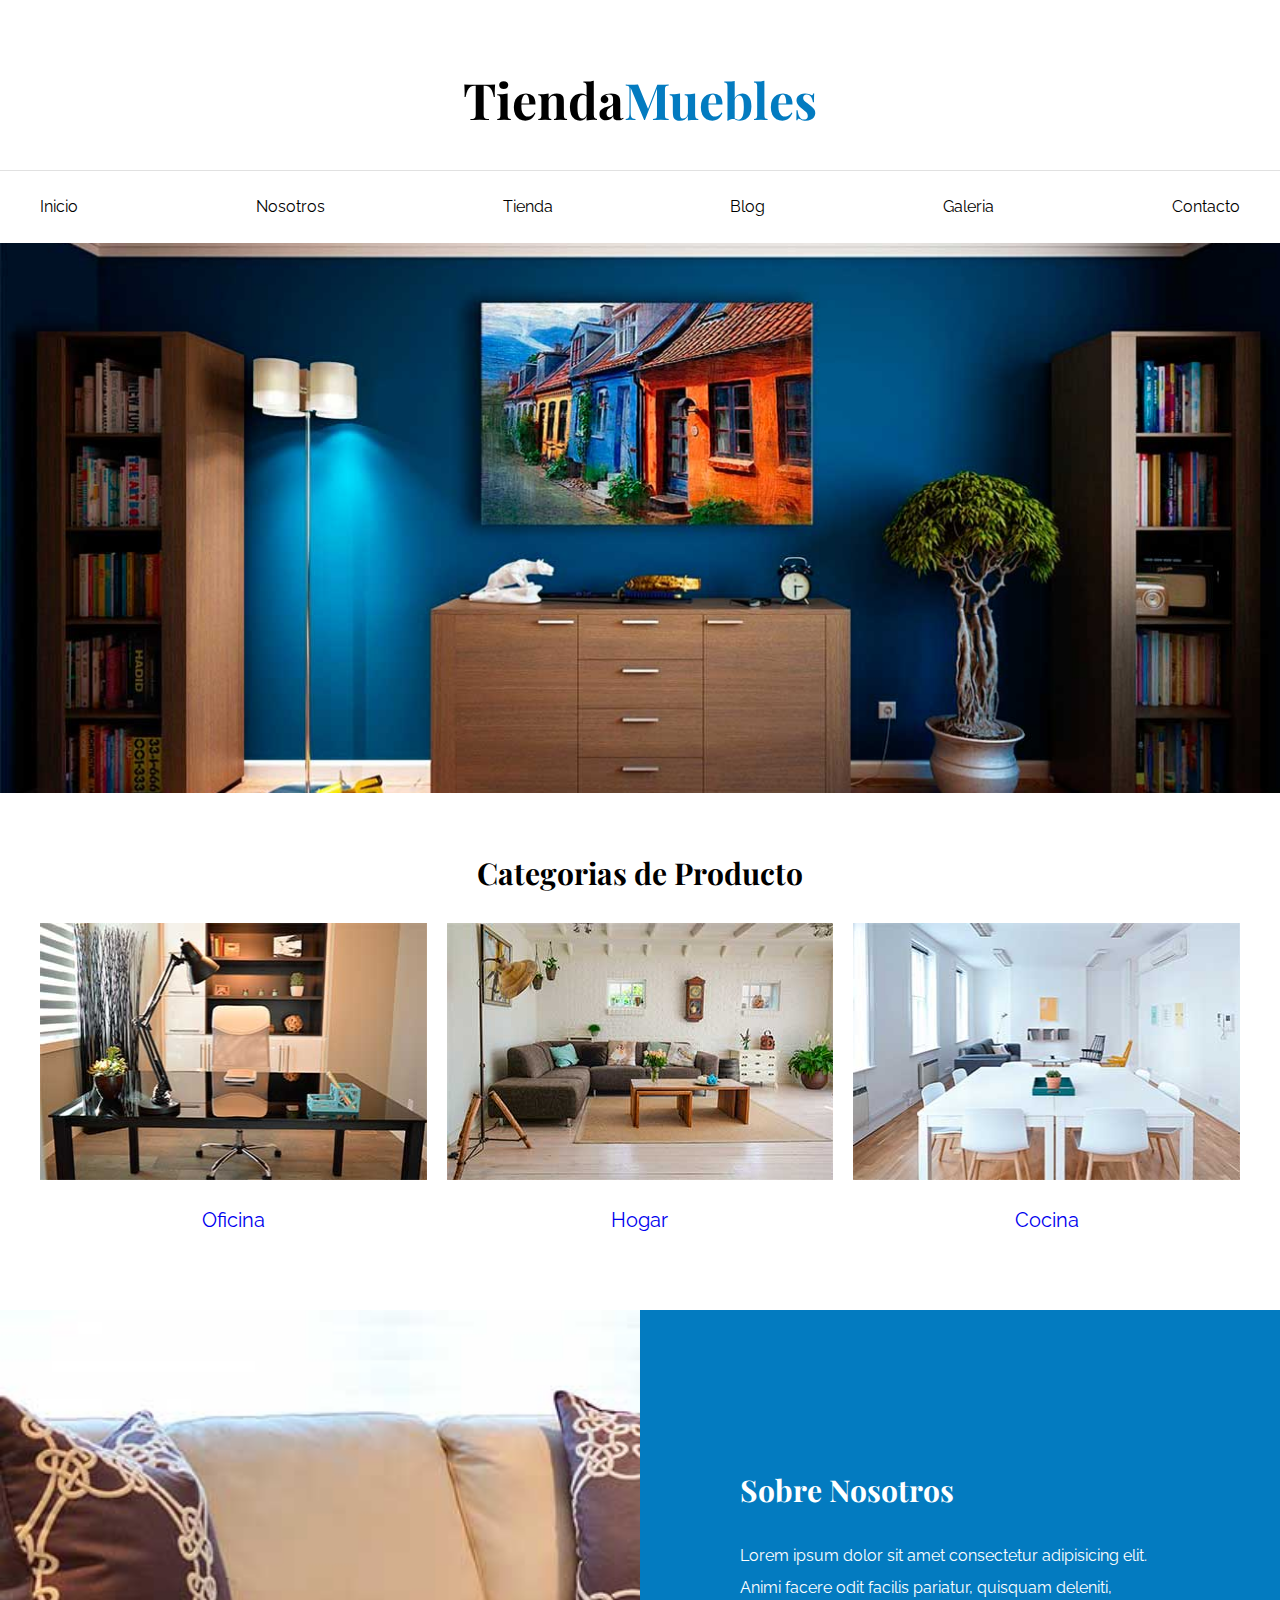
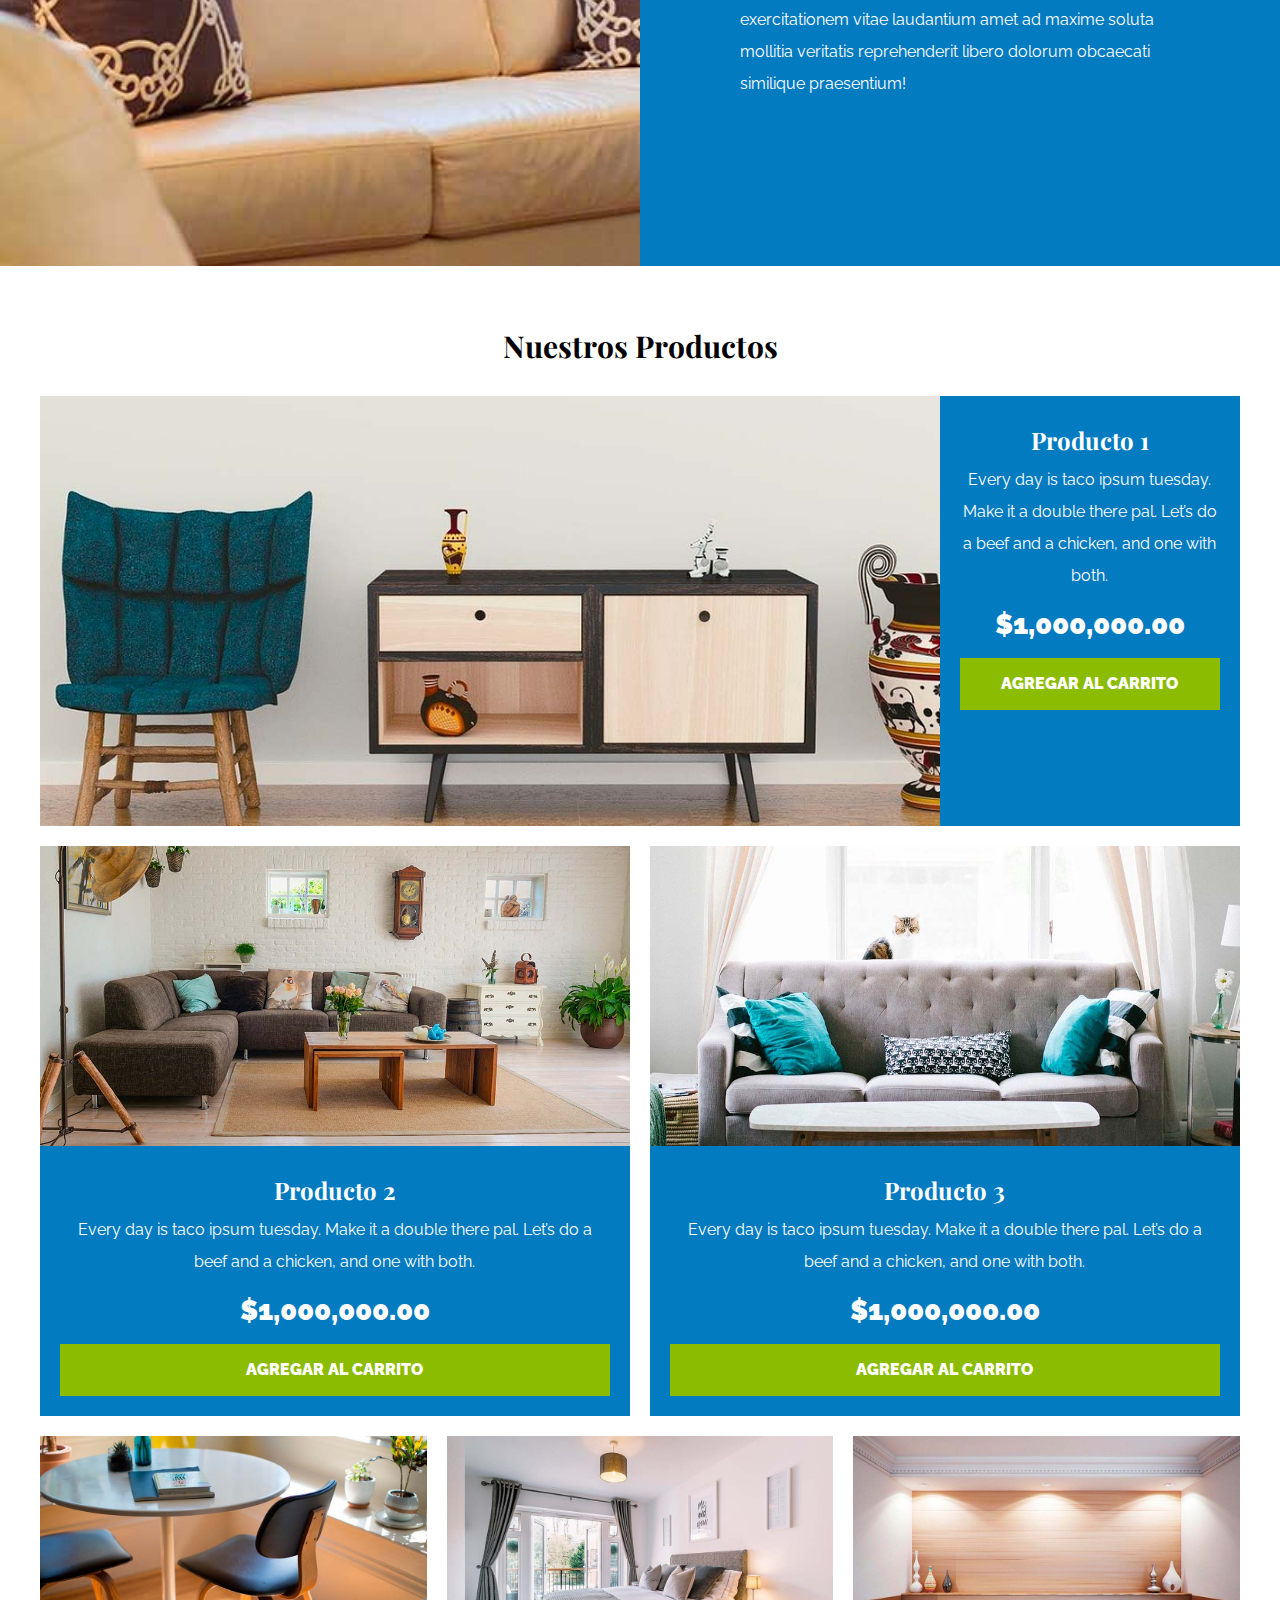
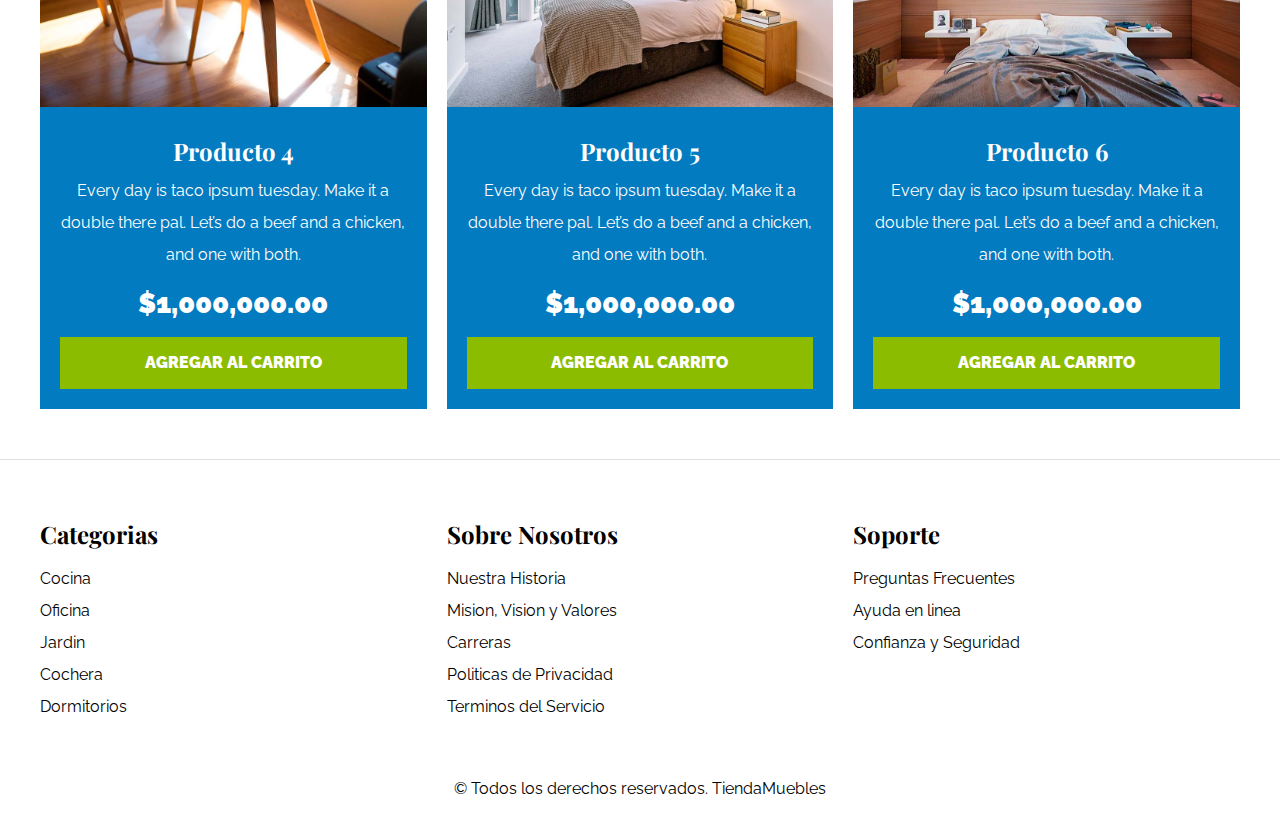
<file: index.html>
<!DOCTYPE html>
<html lang="es">
<head>
    <meta charset="UTF-8">
    <meta http-equiv="X-UA-Compatible" content="IE=edge">
    <meta name="viewport" content="width=device-width, initial-scale=1.0">
    <title>ECOMMERCE - Home</title>
    <!-- Normalize -->
    <link rel="stylesheet" href="./css/normalize.css">
    
    <!-- Fuentes -->
    <link rel="preconnect" href="https://fonts.googleapis.com">
    <link rel="preconnect" href="https://fonts.gstatic.com" crossorigin>
    <link href="https://fonts.googleapis.com/css2?family=Playfair+Display:wght@700&family=Raleway:wght@400;700;900&display=swap" rel="stylesheet"> 
    
    <!-- Hoja de Estilo -->
    <link rel="stylesheet" href="./css/styles.css">
</head>
<body>
    <header>
        
        <h1 class="nombre-sitio">Tienda<span>Muebles</span></h1>

    </header>

    <div class="container-navegacion">
        <nav class="nav-principal container">
            <a href="index.html">Inicio</a>
            <a href="nosotros.html">Nosotros</a>
            <a href="tienda.html">Tienda</a>
            <a href="blog.html">Blog</a>
            <a href="galeria.html">Galeria</a>
            <a href="contacto.html">Contacto</a>
        </nav>
    </div>
    
    <div class="hero"></div>
    
    <section class="container categorias">
        <h2 class="text-center">Categorias de <span>Producto</span> </h2>
        <div class="listado-categorias">
            <div class="categoria">
                <img src="./images/categoria1.jpg" alt="Categoria 1">
                <a href="#">Oficina</a>
            </div>
            <div class="categoria">
                <img src="./images/categoria2.jpg" alt="Categoria 2">
                <a href="#">Hogar</a>
            </div>
            <div class="categoria">
                <img src="./images/categoria3.jpg" alt="Categoria 3">
                <a href="#">Cocina</a>
            </div>
        </div>
    </section>

    <section class="sobre-nosotros">
        <div class="container sobre-nosotros-grid">
            <div class="texto-nosotros">
            <h2>Sobre Nosotros</h2>
            <p>Lorem ipsum dolor sit amet consectetur adipisicing elit. Animi facere odit facilis pariatur, quisquam deleniti, exercitationem vitae laudantium amet ad maxime soluta mollitia veritatis reprehenderit libero dolorum obcaecati similique praesentium!</p>
            </div>
            
        </div>
    </section>
    
    <main class="contenido-principal container">
        <h2 class="text-center">Nuestros Productos</h2> 
        <div class="listado-productos">
            
            <div class="producto">

                <img src="./images/producto1.jpg" alt="">

                <div class="texto-producto">
                    <h3>Producto 1</h3>
                    <p>Every day is taco ipsum tuesday. Make it a double there pal. Let’s do a beef and a chicken, and one with both.</p>
                    <p class="precio">$1,000,000.00</p>
                    <a class="btn" href="#">Agregar al carrito</a>
                </div> <!--Info Producto-->

            </div> <!--Producto-->
    
            <div class="producto">

                <img src="./images/producto2.jpg" alt="">

                <div class="texto-producto">
                    <h3>Producto 2</h3>
                    <p>Every day is taco ipsum tuesday. Make it a double there pal. Let’s do a beef and a chicken, and one with both.</p>
                    <p class="precio">$1,000,000.00</p>
                    <a class="btn" href="#">Agregar al carrito</a>
                </div> <!--Info Producto-->

            </div> <!--Producto-->

            <div class="producto">

                <img src="./images/producto3.jpg" alt="">

                <div class="texto-producto">
                    <h3>Producto 3</h3>
                    <p>Every day is taco ipsum tuesday. Make it a double there pal. Let’s do a beef and a chicken, and one with both.</p>
                    <p class="precio">$1,000,000.00</p>
                    <a class="btn" href="#">Agregar al carrito</a>
                </div> <!--Info Producto-->

            </div> <!--Producto-->

            <div class="producto">

                <img src="./images/producto4.jpg" alt="">

                <div class="texto-producto">
                    <h3>Producto 4</h3>
                    <p>Every day is taco ipsum tuesday. Make it a double there pal. Let’s do a beef and a chicken, and one with both.</p>
                    <p class="precio">$1,000,000.00</p>
                    <a class="btn" href="#">Agregar al carrito</a>
                </div> <!--Info Producto-->

            </div> <!--Producto-->

            <div class="producto">

                <img src="./images/producto5.jpg" alt="">

                <div class="texto-producto">
                    <h3>Producto 5</h3>
                    <p>Every day is taco ipsum tuesday. Make it a double there pal. Let’s do a beef and a chicken, and one with both.</p>
                    <p class="precio">$1,000,000.00</p>
                    <a class="btn" href="#">Agregar al carrito</a>
                </div> <!--Info Producto-->
            
            </div> <!--Producto-->

            <div class="producto">

                <img src="./images/producto6.jpg" alt="">

                <div class="texto-producto">
                    <h3>Producto 6</h3>
                    <p>Every day is taco ipsum tuesday. Make it a double there pal. Let’s do a beef and a chicken, and one with both.</p>
                    <p class="precio">$1,000,000.00</p>
                    <a class="btn" href="#">Agregar al carrito</a>
                </div> <!--Info Producto-->

            </div> <!--Producto-->
        
        </div> <!--Fin de lista de productos-->
    </main>

    <footer class="site-footer">
        <div class="container grid-footer">
            <div>
                <h3>Categorias</h3>
                <nav class="navegacion-footer">
                    <a href="#">Cocina</a>
                    <a href="#">Oficina</a>
                    <a href="#">Jardin</a>
                    <a href="#">Cochera</a>
                    <a href="#">Dormitorios</a>
                </nav>
            </div>
            
            <div>
                <h3>Sobre Nosotros</h3>
                <nav class="navegacion-footer">
                    <a href="#">Nuestra Historia</a>
                    <a href="#">Mision, Vision y Valores</a>
                    <a href="#">Carreras</a>
                    <a href="#">Politicas de Privacidad</a>
                    <a href="#">Terminos del Servicio</a>
                </nav>
            </div>

            <div>
                <h3>Soporte</h3>
                <nav class="navegacion-footer">
                <a href="#">Preguntas Frecuentes</a>
                <a href="#">Ayuda en linea</a>
                <a href="#">Confianza y Seguridad</a>
                </nav>
            </div>
    
        </div>
        <p class="copyright">&copy Todos los derechos reservados. TiendaMuebles</p>
    </footer>
    
</body>
</html>
</file>
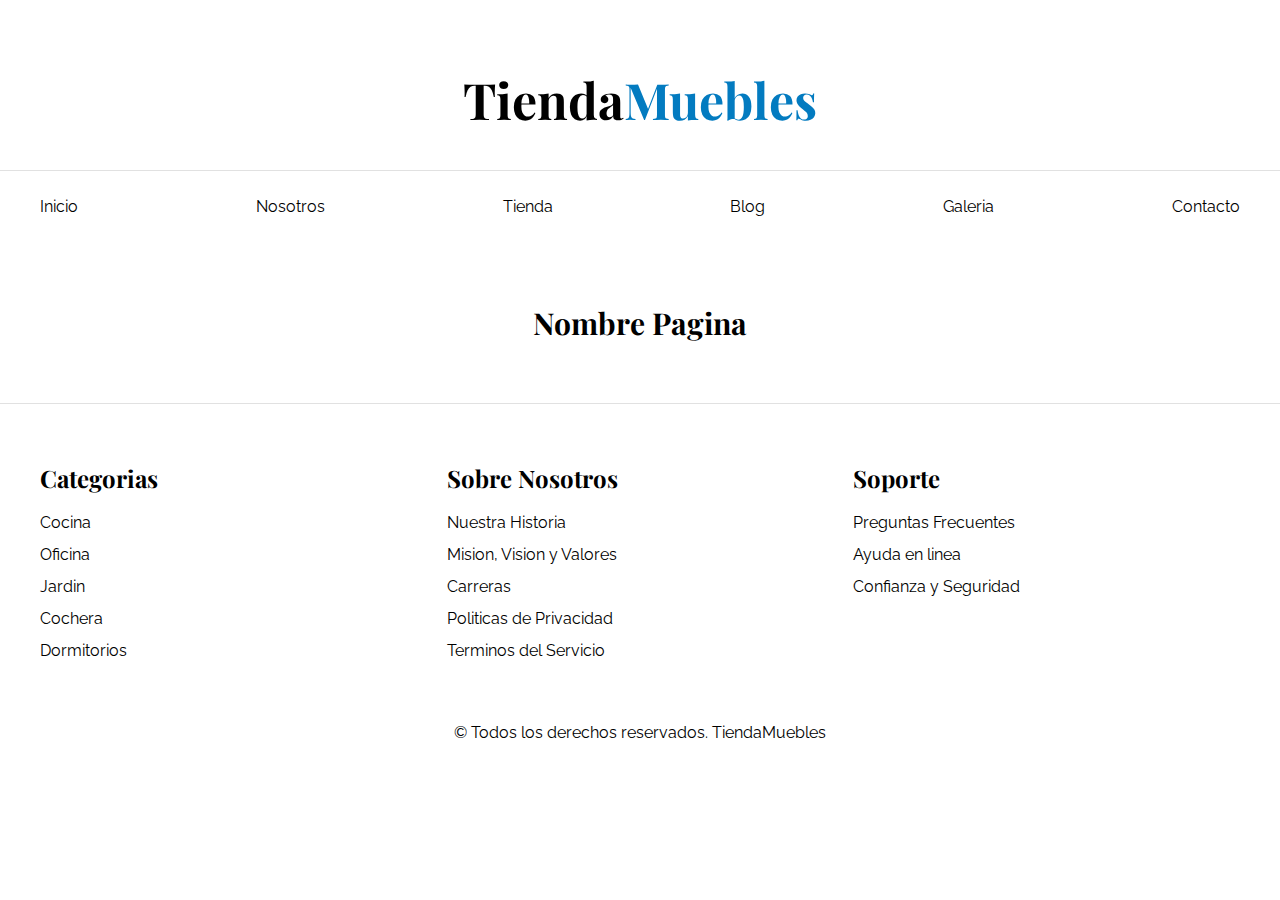
<file: base.html>
<!DOCTYPE html>
<html lang="es">
<head>
    <meta charset="UTF-8">
    <meta http-equiv="X-UA-Compatible" content="IE=edge">
    <meta name="viewport" content="width=device-width, initial-scale=1.0">
    <title>ECOMMERCE - Home</title>
    <!-- Normalize -->
    <link rel="stylesheet" href="./css/normalize.css">
    
    <!-- Fuentes -->
    <link rel="preconnect" href="https://fonts.googleapis.com">
    <link rel="preconnect" href="https://fonts.gstatic.com" crossorigin>
    <link href="https://fonts.googleapis.com/css2?family=Playfair+Display:wght@700&family=Raleway:wght@400;700;900&display=swap" rel="stylesheet"> 
    
    <!-- Hoja de Estilo -->
    <link rel="stylesheet" href="./css/styles.css">
</head>
<body>
    <header>
        
        <h1 class="nombre-sitio">Tienda<span>Muebles</span></h1>

    </header>

    <div class="container-navegacion">
        <nav class="nav-principal container">
            <a href="index.html">Inicio</a>
            <a href="nosotros.html">Nosotros</a>
            <a href="tienda.html">Tienda</a>
            <a href="blog.html">Blog</a>
            <a href="galeria.html">Galeria</a>
            <a href="contacto.html">Contacto</a>
        </nav>
    </div>
        
    <main class="contenido-principal container">
        <h2 class="text-center">Nombre Pagina</h2> 

    </main>

    <footer class="site-footer">
        <div class="container grid-footer">
            <div>
                <h3>Categorias</h3>
                <nav class="navegacion-footer">
                    <a href="#">Cocina</a>
                    <a href="#">Oficina</a>
                    <a href="#">Jardin</a>
                    <a href="#">Cochera</a>
                    <a href="#">Dormitorios</a>
                </nav>
            </div>
            
            <div>
                <h3>Sobre Nosotros</h3>
                <nav class="navegacion-footer">
                    <a href="#">Nuestra Historia</a>
                    <a href="#">Mision, Vision y Valores</a>
                    <a href="#">Carreras</a>
                    <a href="#">Politicas de Privacidad</a>
                    <a href="#">Terminos del Servicio</a>
                </nav>
            </div>

            <div>
                <h3>Soporte</h3>
                <nav class="navegacion-footer">
                <a href="#">Preguntas Frecuentes</a>
                <a href="#">Ayuda en linea</a>
                <a href="#">Confianza y Seguridad</a>
                </nav>
            </div>
    
        </div>
        <p class="copyright">&copy Todos los derechos reservados. TiendaMuebles</p>
    </footer>
    
</body>
</html>
</file>
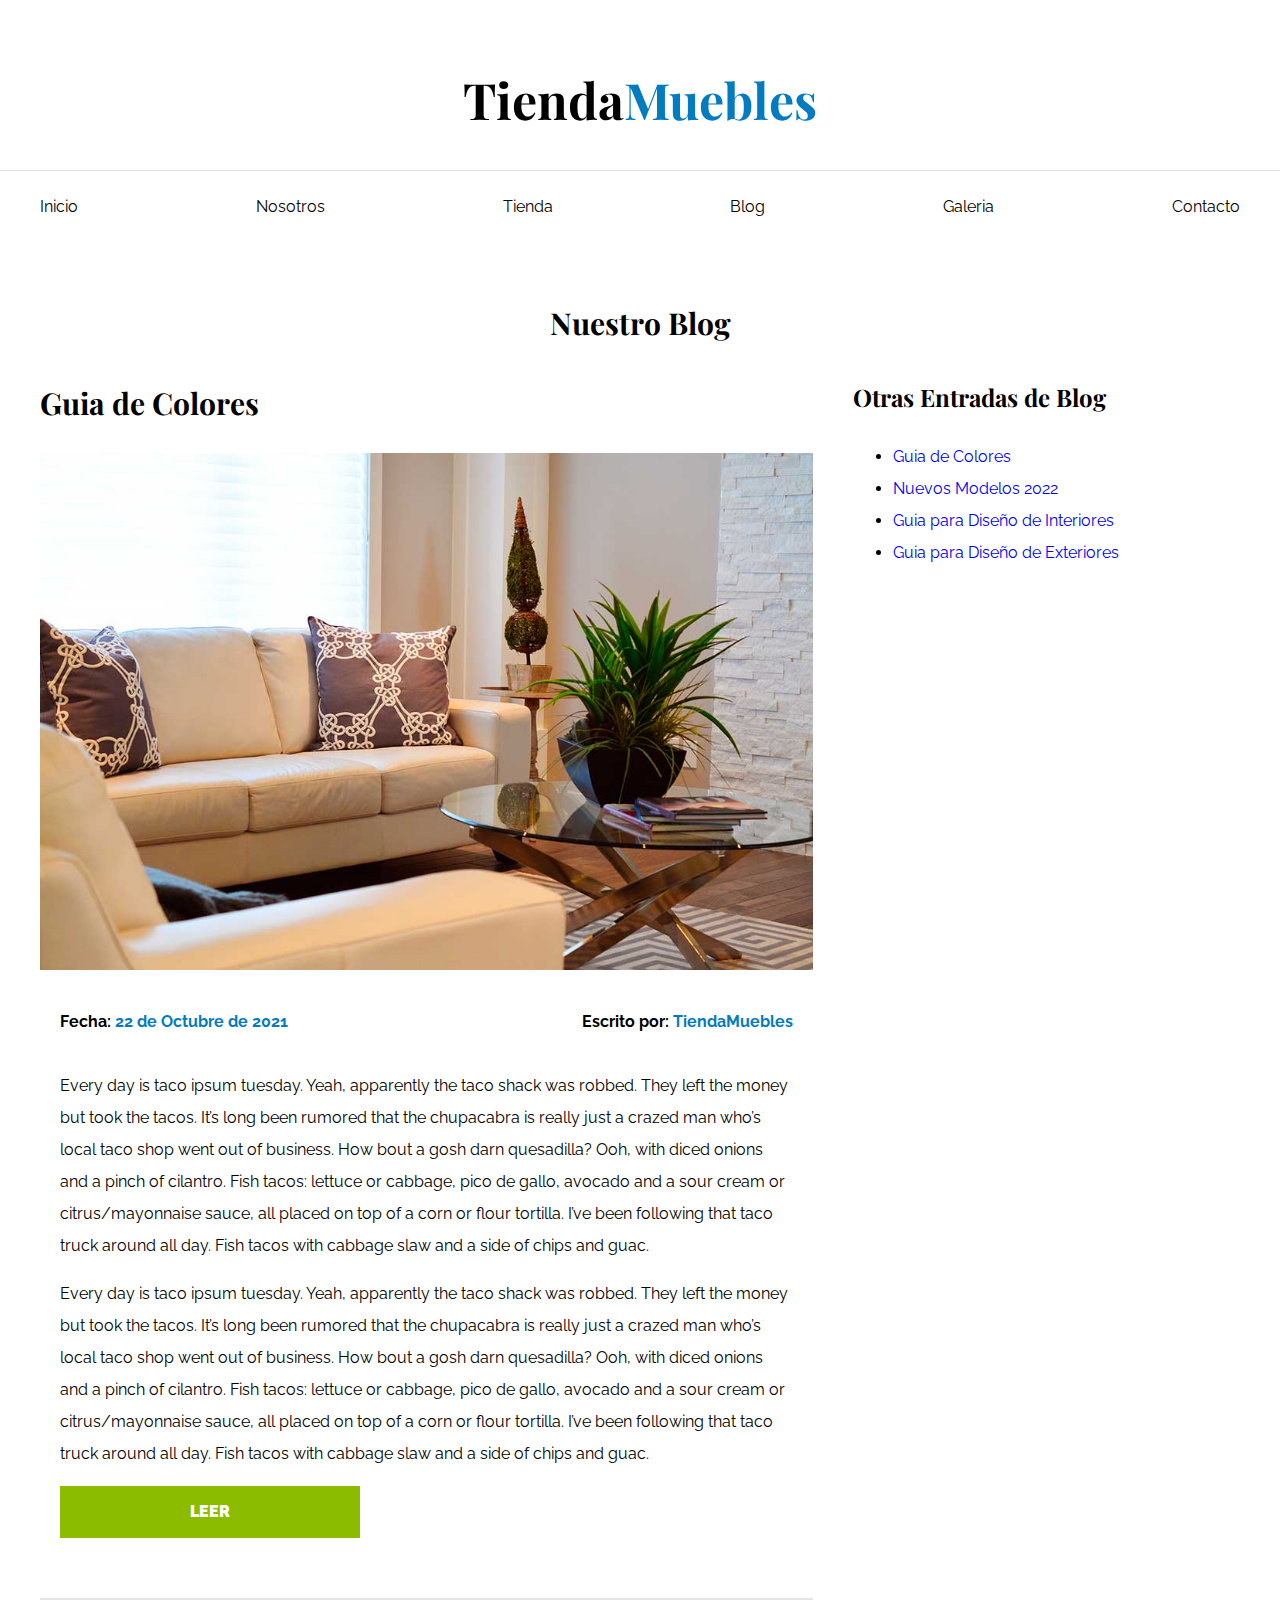
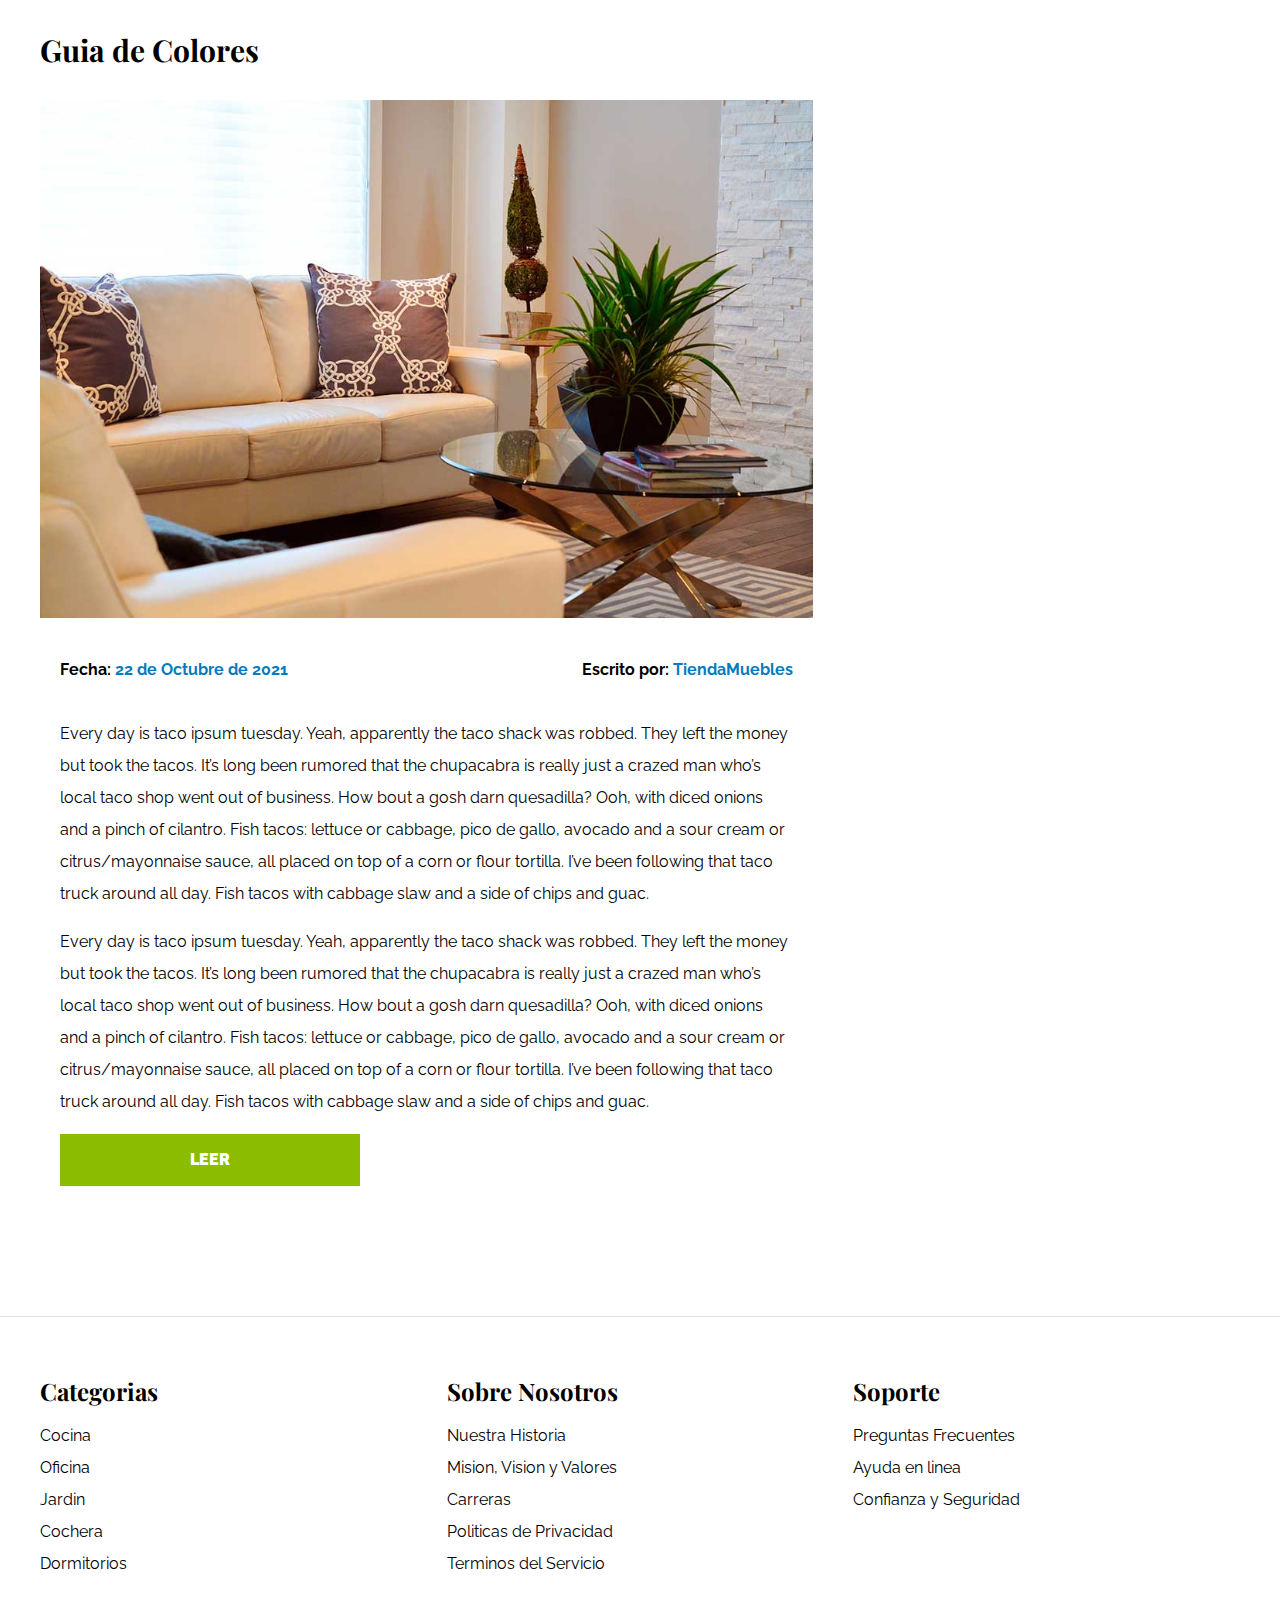
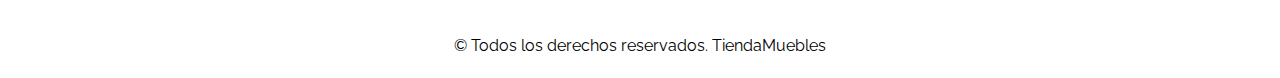
<file: blog.html>
<!DOCTYPE html>
<html lang="es">
<head>
    <meta charset="UTF-8">
    <meta http-equiv="X-UA-Compatible" content="IE=edge">
    <meta name="viewport" content="width=device-width, initial-scale=1.0">
    <title>ECOMMERCE - Home</title>
    <!-- Normalize -->
    <link rel="stylesheet" href="./css/normalize.css">
    
    <!-- Fuentes -->
    <link rel="preconnect" href="https://fonts.googleapis.com">
    <link rel="preconnect" href="https://fonts.gstatic.com" crossorigin>
    <link href="https://fonts.googleapis.com/css2?family=Playfair+Display:wght@700&family=Raleway:wght@400;700;900&display=swap" rel="stylesheet"> 
    
    <!-- Hoja de Estilo -->
    <link rel="stylesheet" href="./css/styles.css">
</head>
<body>
    <header>
        
        <h1 class="nombre-sitio">Tienda<span>Muebles</span></h1>

    </header>

    <div class="container-navegacion">
        <nav class="nav-principal container">
            <a href="index.html">Inicio</a>
            <a href="nosotros.html">Nosotros</a>
            <a href="tienda.html">Tienda</a>
            <a href="blog.html">Blog</a>
            <a href="galeria.html">Galeria</a>
            <a href="contacto.html">Contacto</a>
        </nav>
    </div>
        
    <main class="contenido-principal container">
        <h2 class="text-center">Nuestro Blog</h2> 
        <section class="container-blog">

            <div class="blog">
                <article class="entrada">

                    <h2>Guia de Colores</h2>

                    <div class="imagen">

                        <img src="./images/nosotros.jpg" alt="Imagen blog">

                    </div>

                    <div class="contenido-blog">

                    
                        <div class="entrada-meta">

                            <p>Fecha: <span>22 de Octubre de 2021</span></p>
                            <p>Escrito por: <span>TiendaMuebles</span></p>
                    
                        </div>

                        <div class="entrada-blog">
                         <p>Every day is taco ipsum tuesday. Yeah, apparently the taco shack was robbed. They left the money but took the tacos. It’s long been rumored that the chupacabra is really just a crazed man who’s local taco shop went out of business. How bout a gosh darn quesadilla? Ooh, with diced onions and a pinch of cilantro. Fish tacos: lettuce or cabbage, pico de gallo, avocado and a sour cream or citrus/mayonnaise sauce, all placed on top of a corn or flour tortilla. I’ve been following that taco truck around all day. Fish tacos with cabbage slaw and a side of chips and guac.</p>

                        <p>Every day is taco ipsum tuesday. Yeah, apparently the taco shack was robbed. They left the money but took the tacos. It’s long been rumored that the chupacabra is really just a crazed man who’s local taco shop went out of business. How bout a gosh darn quesadilla? Ooh, with diced onions and a pinch of cilantro. Fish tacos: lettuce or cabbage, pico de gallo, avocado and a sour cream or citrus/mayonnaise sauce, all placed on top of a corn or flour tortilla. I’ve been following that taco truck around all day. Fish tacos with cabbage slaw and a side of chips and guac.</p>

                        </div>
                        <a href="entrada.html" class="btn max-width-30" >Leer</a>
                    </div>
                    
                </article>

                <article class="entrada">

                    <h2>Guia de Colores</h2>

                    <div class="imagen">

                        <img src="./images/nosotros.jpg" alt="Imagen blog">

                    </div>

                    <div class="contenido-blog">

                    
                        <div class="entrada-meta">

                            <p>Fecha: <span>22 de Octubre de 2021</span></p>
                            <p>Escrito por: <span>TiendaMuebles</span></p>
                    
                        </div>

                        <div class="entrada-blog">
                         <p>Every day is taco ipsum tuesday. Yeah, apparently the taco shack was robbed. They left the money but took the tacos. It’s long been rumored that the chupacabra is really just a crazed man who’s local taco shop went out of business. How bout a gosh darn quesadilla? Ooh, with diced onions and a pinch of cilantro. Fish tacos: lettuce or cabbage, pico de gallo, avocado and a sour cream or citrus/mayonnaise sauce, all placed on top of a corn or flour tortilla. I’ve been following that taco truck around all day. Fish tacos with cabbage slaw and a side of chips and guac.</p>

                        <p>Every day is taco ipsum tuesday. Yeah, apparently the taco shack was robbed. They left the money but took the tacos. It’s long been rumored that the chupacabra is really just a crazed man who’s local taco shop went out of business. How bout a gosh darn quesadilla? Ooh, with diced onions and a pinch of cilantro. Fish tacos: lettuce or cabbage, pico de gallo, avocado and a sour cream or citrus/mayonnaise sauce, all placed on top of a corn or flour tortilla. I’ve been following that taco truck around all day. Fish tacos with cabbage slaw and a side of chips and guac.</p>
                        
                        </div>
                        <a href="entrada.html" class="btn max-width-30">Leer</a>
                    </div>
                    
                </article>
            </div>

            <aside>

                <h3>Otras Entradas de Blog</h3>

                <ul>
                    <li>
                        <a href="entrada.html">Guia de Colores</a>
                    </li>
                    <li>
                        <a href="entrada.html">Nuevos Modelos 2022</a>
                    </li>
                    <li>
                        <a href="entrada.html">Guia para Diseño de Interiores</a>
                    </li>
                    <li>
                        <a href="entrada.html">Guia para Diseño de Exteriores</a>
                    </li>
                </ul>
            </aside>

        </section>
    </main>

    <footer class="site-footer">
        <div class="container grid-footer">
            <div>
                <h3>Categorias</h3>
                <nav class="navegacion-footer">
                    <a href="#">Cocina</a>
                    <a href="#">Oficina</a>
                    <a href="#">Jardin</a>
                    <a href="#">Cochera</a>
                    <a href="#">Dormitorios</a>
                </nav>
            </div>
            
            <div>
                <h3>Sobre Nosotros</h3>
                <nav class="navegacion-footer">
                    <a href="#">Nuestra Historia</a>
                    <a href="#">Mision, Vision y Valores</a>
                    <a href="#">Carreras</a>
                    <a href="#">Politicas de Privacidad</a>
                    <a href="#">Terminos del Servicio</a>
                </nav>
            </div>

            <div>
                <h3>Soporte</h3>
                <nav class="navegacion-footer">
                <a href="#">Preguntas Frecuentes</a>
                <a href="#">Ayuda en linea</a>
                <a href="#">Confianza y Seguridad</a>
                </nav>
            </div>
    
        </div>
        <p class="copyright">&copy Todos los derechos reservados. TiendaMuebles</p>
    </footer>
    
</body>
</html>
</file>
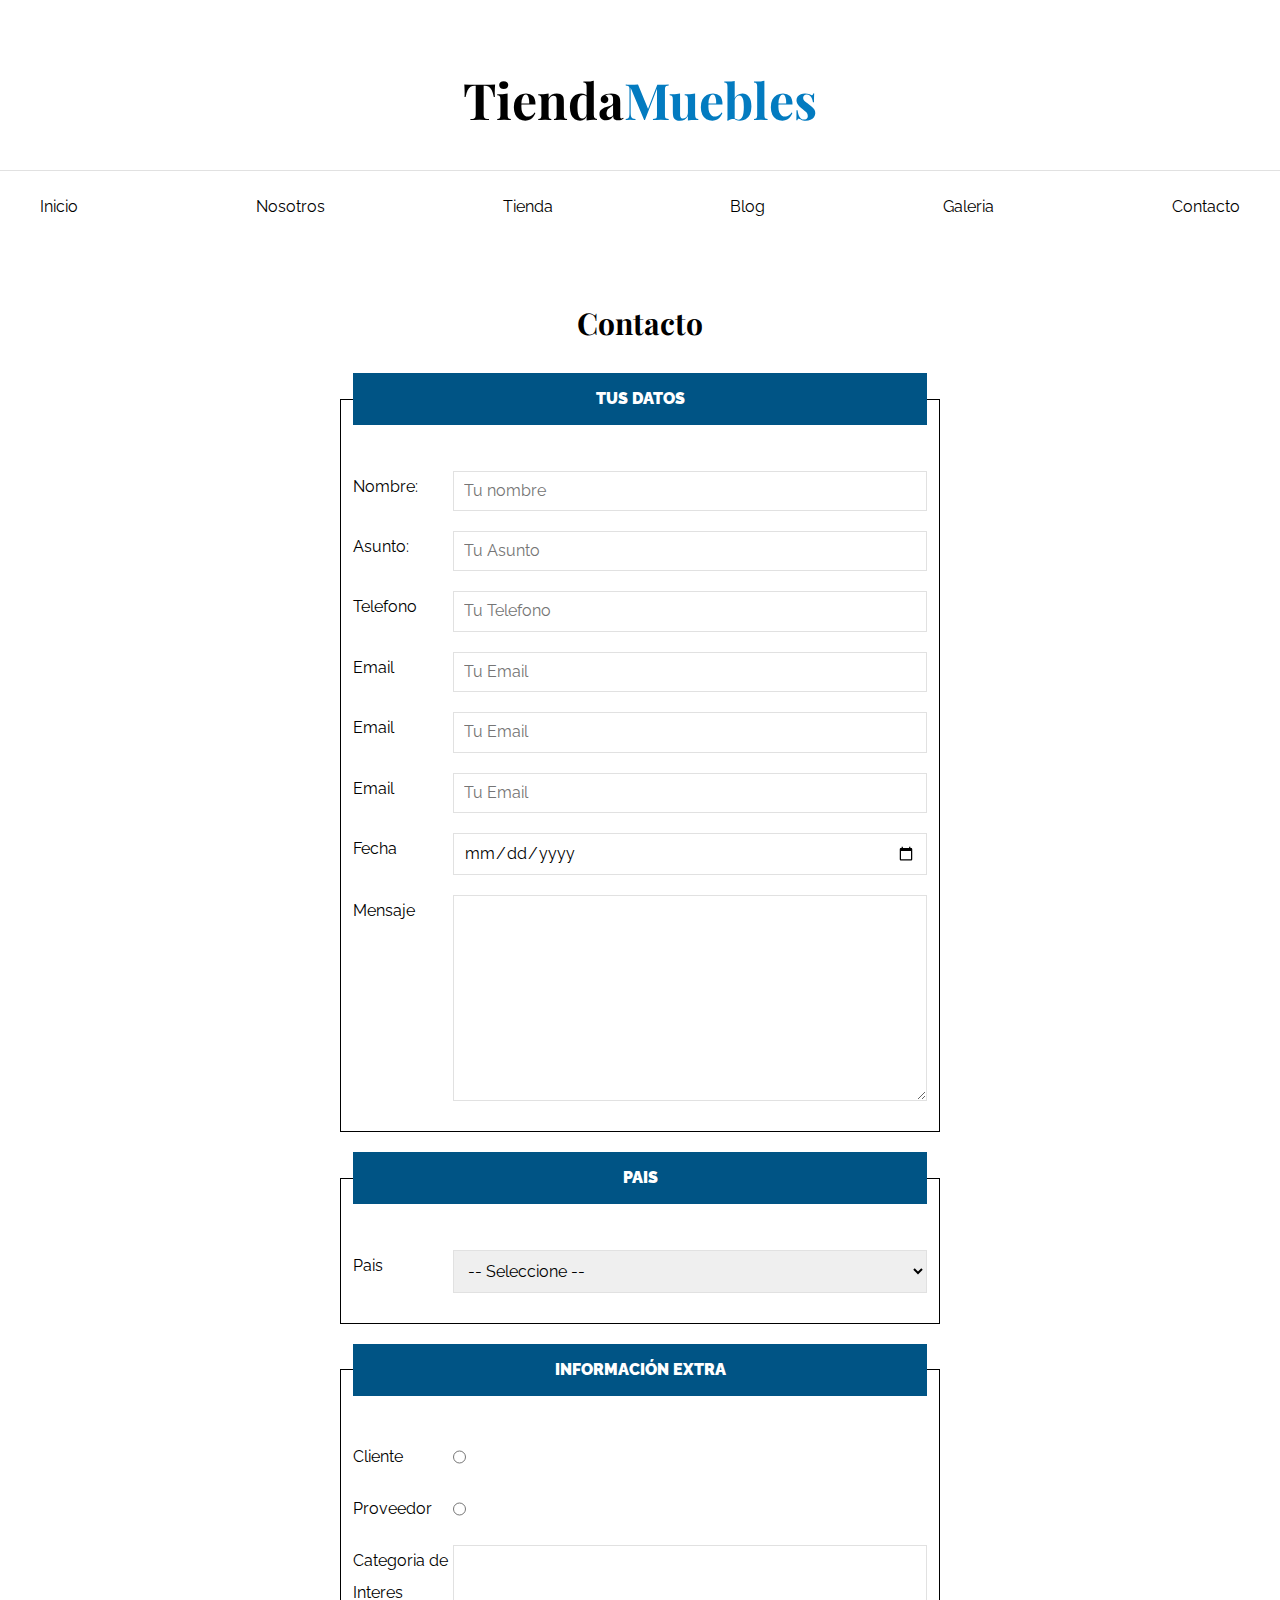
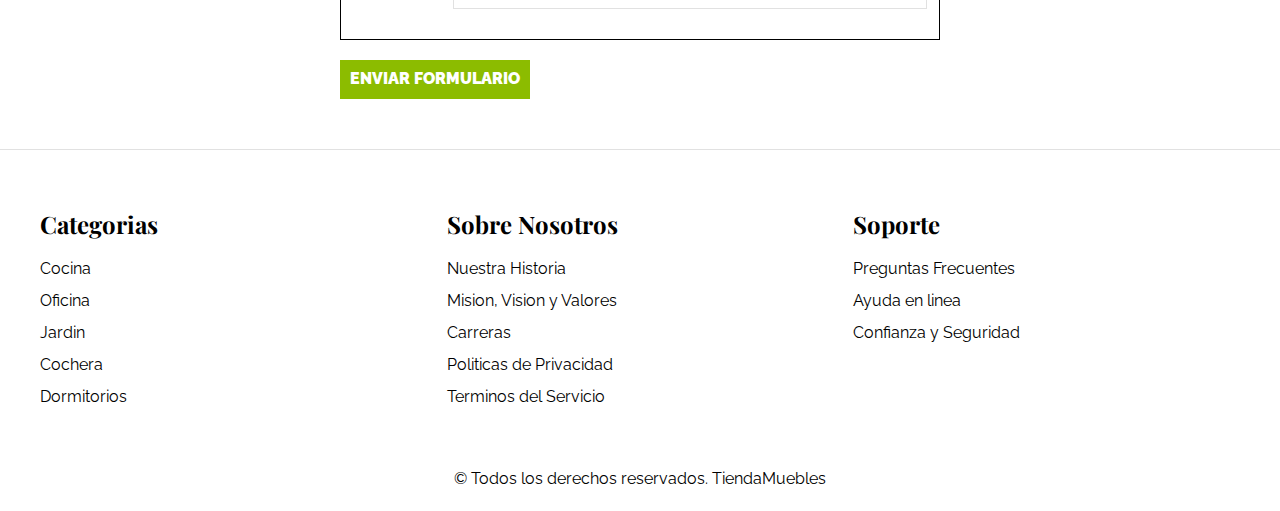
<file: contacto.html>
<!DOCTYPE html>
<html lang="es">
<head>
    <meta charset="UTF-8">
    <meta http-equiv="X-UA-Compatible" content="IE=edge">
    <meta name="viewport" content="width=device-width, initial-scale=1.0">
    <title>ECOMMERCE - Contacto</title>
    <!-- Normalize -->
    <link rel="stylesheet" href="./css/normalize.css">
    
    <!-- Fuentes -->
    <link rel="preconnect" href="https://fonts.googleapis.com">
    <link rel="preconnect" href="https://fonts.gstatic.com" crossorigin>
    <link href="https://fonts.googleapis.com/css2?family=Playfair+Display:wght@700&family=Raleway:wght@400;700;900&display=swap" rel="stylesheet"> 
    
    <!-- Hoja de Estilo -->
    <link rel="stylesheet" href="./css/styles.css">
</head>
<body>
    <header>
        
        <h1 class="nombre-sitio">Tienda<span>Muebles</span></h1>

    </header>

    <div class="container-navegacion">
        <nav class="nav-principal container">
            <a href="index.html">Inicio</a>
            <a href="nosotros.html">Nosotros</a>
            <a href="tienda.html">Tienda</a>
            <a href="blog.html">Blog</a>
            <a href="galeria.html">Galeria</a>
            <a href="contacto.html">Contacto</a>
        </nav>
    </div>
        
    <main class="contenido-principal container">
        <h2 class="text-center">Contacto</h2> 

        <form class="formulario" action="">
            <fieldset>

                <legend>Tus Datos</legend>

                <div class="campo">
                    <label for="nombre">Nombre: </label>

                    <input type="text" placeholder="Tu nombre" id="nombre" required>
                </div>
                
                <div class="campo">
                    <label for="asunto">Asunto: </label>

                    <input type="text" placeholder="Tu Asunto" id="asunto" required>
                </div>

                <div class="campo">
                    <label for="tel">Telefono</label>

                    <input type="tel" placeholder="Tu Telefono" id="tel">
                </div>

                <div class="campo">

                    <label for="email">Email</label>

                    <input type="email" placeholder="Tu Email" id="email">
                </div>

                <div class="campo">

                    <label for="email">Email</label>
                    
                    <input type="email" placeholder="Tu Email" id="email">
                </div><div class="campo">

                    <label for="email">Email</label>
                    
                    <input type="email" placeholder="Tu Email" id="email">
                </div>
                
                <div class="campo">

                    <label for="fecha">Fecha</label>
                    
                    <input type="date" id="fecha">
                </div>
                
                <div class="campo">

                    <label for="mensaje">Mensaje</label>
                    <textarea id="mensaje" cols="20" rows="10"></textarea>

                </div>
            
            </fieldset>

            <fieldset>
                
                <legend>Pais</legend>

                <div class="campo">
                    <label for="pais">Pais</label>
                    <select id="pais">
                        <option value="">-- Seleccione --</option>
                        <option value="PR">Peru</option>
                        <option value="MX">Mexico</option>
                        <option value="CO">Colombia</option>
                        <option value="AR">Argentina</option>
                        <option value="ES">España</option>
                    </select>

                </div>

            </fieldset>
            
            <fieldset>

                <legend>Información Extra</legend>

                <div class="campo">
                    <label for="cliente">Cliente</label>
                    <input type="radio" id="cliente" name="tipo" value="cliente">
                </div>

                <div class="campo">
                    <label for="proveedor">Proveedor</label>
                    <input type="radio" id="proveedor" name="tipo" value="proveedor">
                </div>

                <div class="campo">
                    <label for="categoria">Categoria de Interes</label>
                    <input list="categorias" name="categorias">
                    <datalist id="categorias">
                        <option value="Cocina">
                        <option value="Exterior">
                        <option value="Recamaras">
                        <option value="Oficina">
                        <option value="Television">
                    </datalist>
                </div>
                
            </fieldset>

            <input class="btn" type="submit" value="Enviar Formulario">
            
        </form>

    </main>

    <footer class="site-footer">
        <div class="container grid-footer">
            <div>
                <h3>Categorias</h3>
                <nav class="navegacion-footer">
                    <a href="#">Cocina</a>
                    <a href="#">Oficina</a>
                    <a href="#">Jardin</a>
                    <a href="#">Cochera</a>
                    <a href="#">Dormitorios</a>
                </nav>
            </div>
            
            <div>
                <h3>Sobre Nosotros</h3>
                <nav class="navegacion-footer">
                    <a href="#">Nuestra Historia</a>
                    <a href="#">Mision, Vision y Valores</a>
                    <a href="#">Carreras</a>
                    <a href="#">Politicas de Privacidad</a>
                    <a href="#">Terminos del Servicio</a>
                </nav>
            </div>

            <div>
                <h3>Soporte</h3>
                <nav class="navegacion-footer">
                <a href="#">Preguntas Frecuentes</a>
                <a href="#">Ayuda en linea</a>
                <a href="#">Confianza y Seguridad</a>
                </nav>
            </div>
    
        </div>
        <p class="copyright">&copy Todos los derechos reservados. TiendaMuebles</p>
    </footer>
    
</body>
</html>
</file>
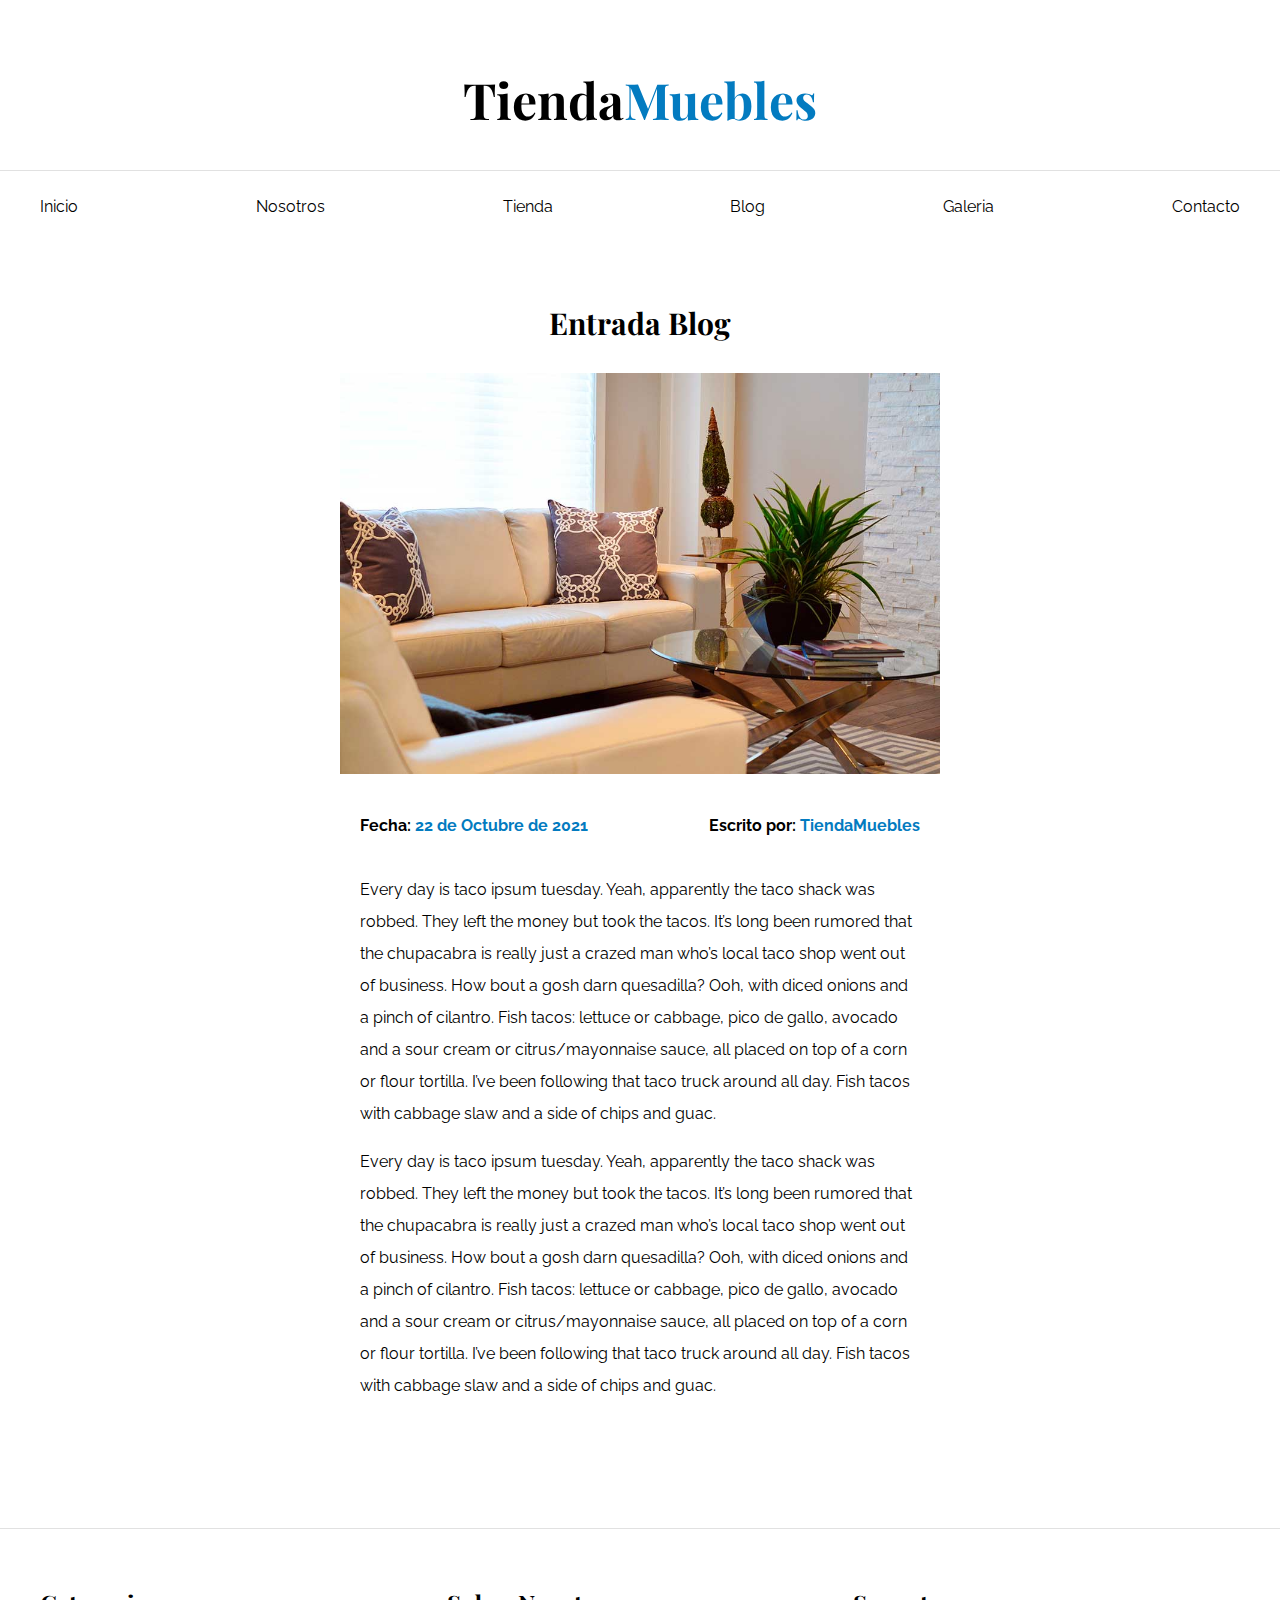
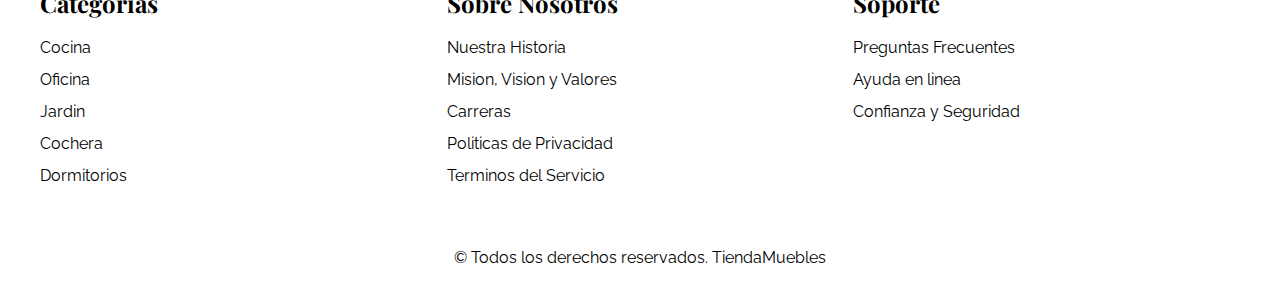
<file: entrada.html>
<!DOCTYPE html>
<html lang="es">
<head>
    <meta charset="UTF-8">
    <meta http-equiv="X-UA-Compatible" content="IE=edge">
    <meta name="viewport" content="width=device-width, initial-scale=1.0">
    <title>ECOMMERCE - Entrada Blog</title>
    <!-- Normalize -->
    <link rel="stylesheet" href="./css/normalize.css">
    
    <!-- Fuentes -->
    <link rel="preconnect" href="https://fonts.googleapis.com">
    <link rel="preconnect" href="https://fonts.gstatic.com" crossorigin>
    <link href="https://fonts.googleapis.com/css2?family=Playfair+Display:wght@700&family=Raleway:wght@400;700;900&display=swap" rel="stylesheet"> 
    
    <!-- Hoja de Estilo -->
    <link rel="stylesheet" href="./css/styles.css">
</head>
<body>
    <header>
        
        <h1 class="nombre-sitio">Tienda<span>Muebles</span></h1>

    </header>

    <div class="container-navegacion">
        <nav class="nav-principal container">
            <a href="index.html">Inicio</a>
            <a href="nosotros.html">Nosotros</a>
            <a href="tienda.html">Tienda</a>
            <a href="blog.html">Blog</a>
            <a href="galeria.html">Galeria</a>
            <a href="contacto.html">Contacto</a>
        </nav>
    </div>
        
    <main class="contenido-principal container">
        <h2 class="text-center">Entrada Blog</h2>

        <article class="entrada contenido-entrada-blog">

            <div class="imagen">

                <img src="./images/nosotros.jpg" alt="Imagen blog">

            </div>

            <div class="contenido-blog">

            

            <div class="entrada-meta">

                <p>Fecha: <span>22 de Octubre de 2021</span></p>
                <p>Escrito por: <span>TiendaMuebles</span></p>
            
            </div>
            <div class="entrada-blog">
                <p>Every day is taco ipsum tuesday. Yeah, apparently the taco shack was robbed. They left the money but took the tacos. It’s long been rumored that the chupacabra is really just a crazed man who’s local taco shop went out of business. How bout a gosh darn quesadilla? Ooh, with diced onions and a pinch of cilantro. Fish tacos: lettuce or cabbage, pico de gallo, avocado and a sour cream or citrus/mayonnaise sauce, all placed on top of a corn or flour tortilla. I’ve been following that taco truck around all day. Fish tacos with cabbage slaw and a side of chips and guac.</p>
                <p>Every day is taco ipsum tuesday. Yeah, apparently the taco shack was robbed. They left the money but took the tacos. It’s long been rumored that the chupacabra is really just a crazed man who’s local taco shop went out of business. How bout a gosh darn quesadilla? Ooh, with diced onions and a pinch of cilantro. Fish tacos: lettuce or cabbage, pico de gallo, avocado and a sour cream or citrus/mayonnaise sauce, all placed on top of a corn or flour tortilla. I’ve been following that taco truck around all day. Fish tacos with cabbage slaw and a side of chips and guac.</p>
            </div>
        </div>
        </article>


    </main>

    <footer class="site-footer">
        <div class="container grid-footer">
            <div>
                <h3>Categorias</h3>
                <nav class="navegacion-footer">
                    <a href="#">Cocina</a>
                    <a href="#">Oficina</a>
                    <a href="#">Jardin</a>
                    <a href="#">Cochera</a>
                    <a href="#">Dormitorios</a>
                </nav>
            </div>
            
            <div>
                <h3>Sobre Nosotros</h3>
                <nav class="navegacion-footer">
                    <a href="#">Nuestra Historia</a>
                    <a href="#">Mision, Vision y Valores</a>
                    <a href="#">Carreras</a>
                    <a href="#">Politicas de Privacidad</a>
                    <a href="#">Terminos del Servicio</a>
                </nav>
            </div>

            <div>
                <h3>Soporte</h3>
                <nav class="navegacion-footer">
                <a href="#">Preguntas Frecuentes</a>
                <a href="#">Ayuda en linea</a>
                <a href="#">Confianza y Seguridad</a>
                </nav>
            </div>
    
        </div>
        <p class="copyright">&copy Todos los derechos reservados. TiendaMuebles</p>
    </footer>
    
</body>
</html>
</file>
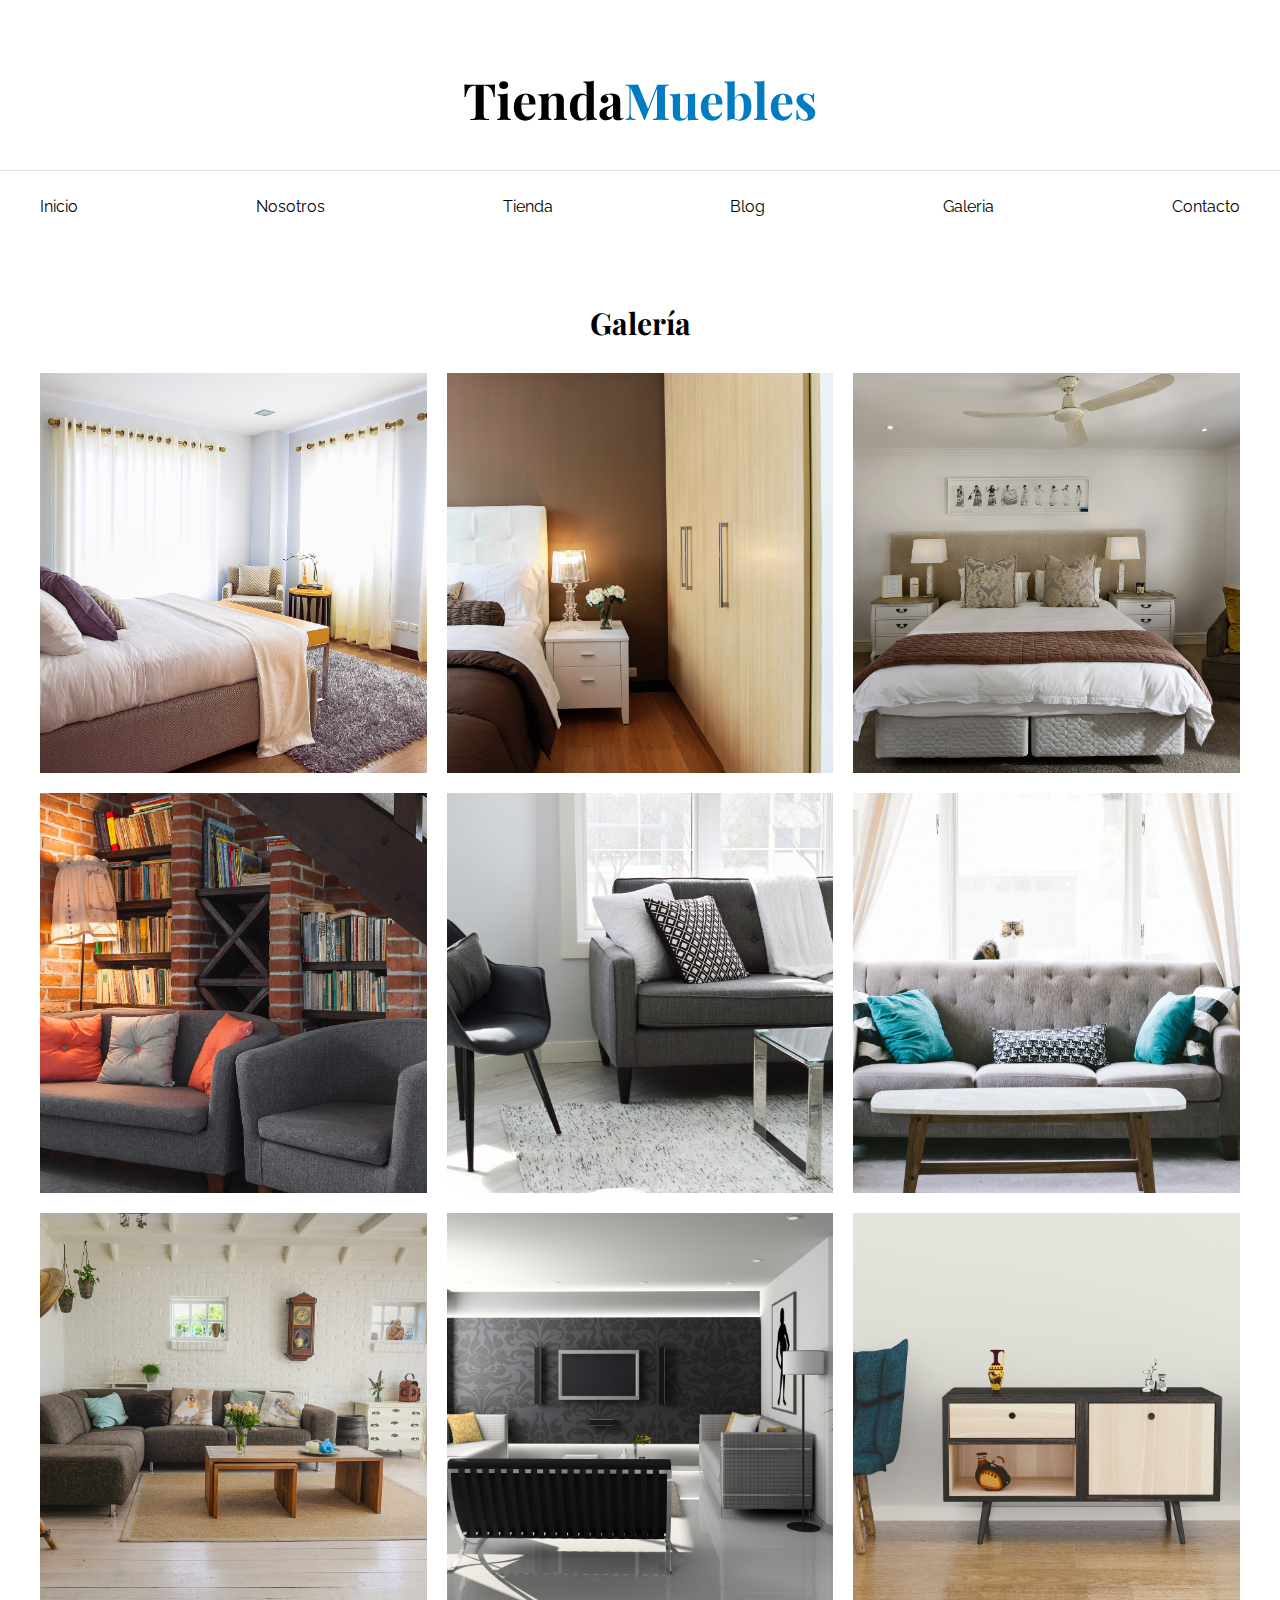
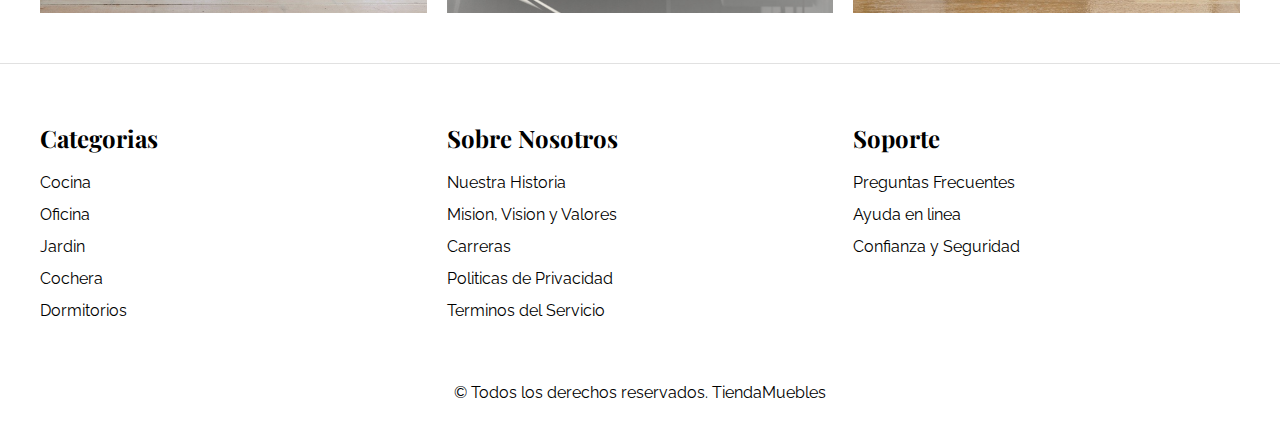
<file: galeria.html>
<!DOCTYPE html>
<html lang="es">
<head>
    <meta charset="UTF-8">
    <meta http-equiv="X-UA-Compatible" content="IE=edge">
    <meta name="viewport" content="width=device-width, initial-scale=1.0">
    <title>ECOMMERCE - Galería</title>
    <!-- Normalize -->
    <link rel="stylesheet" href="./css/normalize.css">
    
    <!-- Fuentes -->
    <link rel="preconnect" href="https://fonts.googleapis.com">
    <link rel="preconnect" href="https://fonts.gstatic.com" crossorigin>
    <link href="https://fonts.googleapis.com/css2?family=Playfair+Display:wght@700&family=Raleway:wght@400;700;900&display=swap" rel="stylesheet"> 
    
    <!-- Hoja de Estilo -->
    <link rel="stylesheet" href="./css/styles.css">
</head>
<body>
    <header>
        
        <h1 class="nombre-sitio">Tienda<span>Muebles</span></h1>

    </header>

    <div class="container-navegacion">
        <nav class="nav-principal container">
            <a href="index.html">Inicio</a>
            <a href="nosotros.html">Nosotros</a>
            <a href="tienda.html">Tienda</a>
            <a href="blog.html">Blog</a>
            <a href="galeria.html">Galeria</a>
            <a href="contacto.html">Contacto</a>
        </nav>
    </div>
        
    <main class="contenido-principal container">
        <h2 class="text-center">Galería</h2> 

        <ul class="galeria">
            <li>
                <a href="./images/galeria_01.jpg">
                    <img src="./images/galeria_01.jpg" alt="Galeria 1">
                </a>
            </li>
            <li>
                <a href="./images/galeria_02.jpg">
                    <img src="./images/galeria_02.jpg" alt="Galeria 2">
                </a>
            </li>
            <li>
                <a href="./images/galeria_03.jpg">
                    <img src="./images/galeria_03.jpg" alt="Galeria 3">
                </a>
            </li>
            <li>
                <a href="./images/galeria_04.jpg">
                    <img src="./images/galeria_04.jpg" alt="Galeria 4">
                </a>
            </li>
            <li>
                <a href="./images/galeria_05.jpg">
                    <img src="./images/galeria_05.jpg" alt="Galeria 5">
                </a>
            </li>
            <li>
                <a href="./images/galeria_06.jpg">
                    <img src="./images/galeria_06.jpg" alt="Galeria 6">
                </a>
            </li>
            <li>
                <a href="./images/galeria_07.jpg">
                    <img src="./images/galeria_07.jpg" alt="Galeria 7">
                </a>
            </li>
            <li>
                <a href="./images/galeria_08.jpg">
                    <img src="./images/galeria_08.jpg" alt="Galeria 8">
                </a>
            </li>
            <li>
                <a href="./images/galeria_09.jpg">
                    <img src="./images/galeria_09.jpg" alt="Galeria 9">
                </a>
            </li>
        </ul>
    </main>

    <footer class="site-footer">
        <div class="container grid-footer">
            <div>
                <h3>Categorias</h3>
                <nav class="navegacion-footer">
                    <a href="#">Cocina</a>
                    <a href="#">Oficina</a>
                    <a href="#">Jardin</a>
                    <a href="#">Cochera</a>
                    <a href="#">Dormitorios</a>
                </nav>
            </div>
            
            <div>
                <h3>Sobre Nosotros</h3>
                <nav class="navegacion-footer">
                    <a href="#">Nuestra Historia</a>
                    <a href="#">Mision, Vision y Valores</a>
                    <a href="#">Carreras</a>
                    <a href="#">Politicas de Privacidad</a>
                    <a href="#">Terminos del Servicio</a>
                </nav>
            </div>

            <div>
                <h3>Soporte</h3>
                <nav class="navegacion-footer">
                <a href="#">Preguntas Frecuentes</a>
                <a href="#">Ayuda en linea</a>
                <a href="#">Confianza y Seguridad</a>
                </nav>
            </div>
    
        </div>
        <p class="copyright">&copy Todos los derechos reservados. TiendaMuebles</p>
    </footer>
    
</body>
</html>
</file>
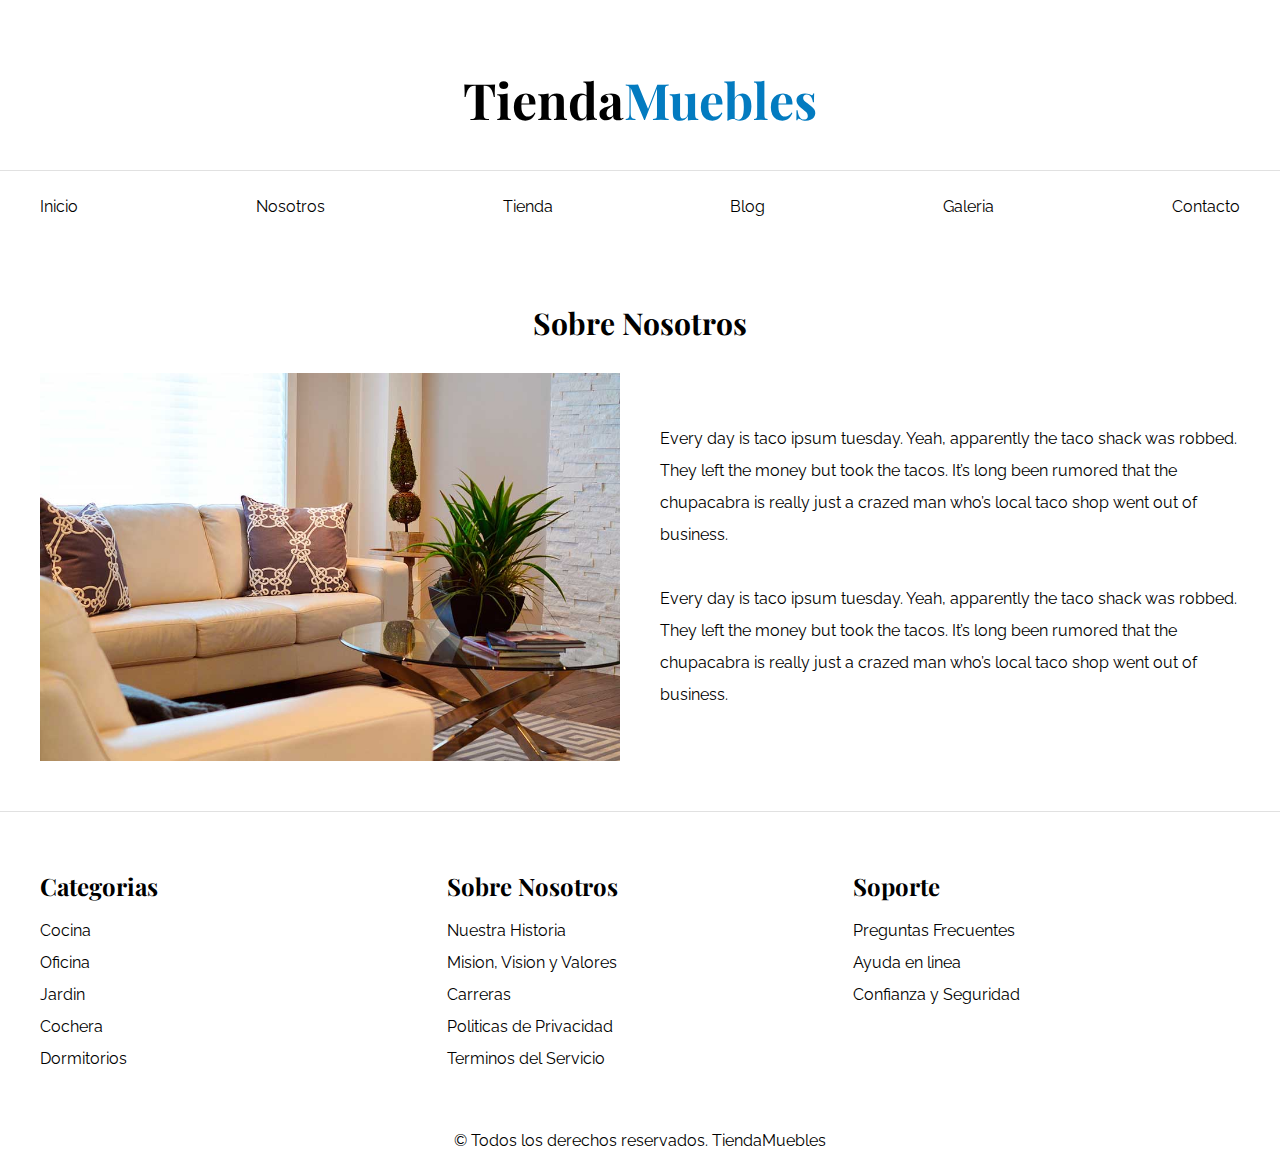
<file: nosotros.html>
<!DOCTYPE html>
<html lang="es">
<head>
    <meta charset="UTF-8">
    <meta http-equiv="X-UA-Compatible" content="IE=edge">
    <meta name="viewport" content="width=device-width, initial-scale=1.0">
    <title>ECOMMERCE - Nosotros</title>
    <!-- Normalize -->
    <link rel="stylesheet" href="./css/normalize.css">
    
    <!-- Fuentes -->
    <link rel="preconnect" href="https://fonts.googleapis.com">
    <link rel="preconnect" href="https://fonts.gstatic.com" crossorigin>
    <link href="https://fonts.googleapis.com/css2?family=Playfair+Display:wght@700&family=Raleway:wght@400;700;900&display=swap" rel="stylesheet"> 
    
    <!-- Hoja de Estilo -->
    <link rel="stylesheet" href="./css/styles.css">
</head>
<body>
    <header>
        
        <h1 class="nombre-sitio">Tienda<span>Muebles</span></h1>

    </header>

    <div class="container-navegacion">
        <nav class="nav-principal container">
            <a href="index.html">Inicio</a>
            <a href="nosotros.html">Nosotros</a>
            <a href="tienda.html">Tienda</a>
            <a href="blog.html">Blog</a>
            <a href="galeria.html">Galeria</a>
            <a href="contacto.html">Contacto</a>
        </nav>
    </div>
        
    <main class="contenido-principal container">

        <h2 class="text-center">Sobre Nosotros</h2> 

        <div class="contenido-nosotros">

            <div class="imagen">
                <img src="./images/nosotros.jpg" alt="Imagen nosotros">
            </div>

            <div class="informacion-nosotros">
                <p>Every day is taco ipsum tuesday. Yeah, apparently the taco shack was robbed. They left the money but took the tacos. It’s long been rumored that the chupacabra is really just a crazed man who’s local taco shop went out of business.</p>
                <p>Every day is taco ipsum tuesday. Yeah, apparently the taco shack was robbed. They left the money but took the tacos. It’s long been rumored that the chupacabra is really just a crazed man who’s local taco shop went out of business.</p>
            </div>
            
        </div>

    </main>

    <footer class="site-footer">
        <div class="container grid-footer">
            <div>
                <h3>Categorias</h3>
                <nav class="navegacion-footer">
                    <a href="#">Cocina</a>
                    <a href="#">Oficina</a>
                    <a href="#">Jardin</a>
                    <a href="#">Cochera</a>
                    <a href="#">Dormitorios</a>
                </nav>
            </div>
            
            <div>
                <h3>Sobre Nosotros</h3>
                <nav class="navegacion-footer">
                    <a href="#">Nuestra Historia</a>
                    <a href="#">Mision, Vision y Valores</a>
                    <a href="#">Carreras</a>
                    <a href="#">Politicas de Privacidad</a>
                    <a href="#">Terminos del Servicio</a>
                </nav>
            </div>

            <div>
                <h3>Soporte</h3>
                <nav class="navegacion-footer">
                <a href="#">Preguntas Frecuentes</a>
                <a href="#">Ayuda en linea</a>
                <a href="#">Confianza y Seguridad</a>
                </nav>
            </div>
    
        </div>
        <p class="copyright">&copy Todos los derechos reservados. TiendaMuebles</p>
    </footer>
    
</body>
</html>
</file>
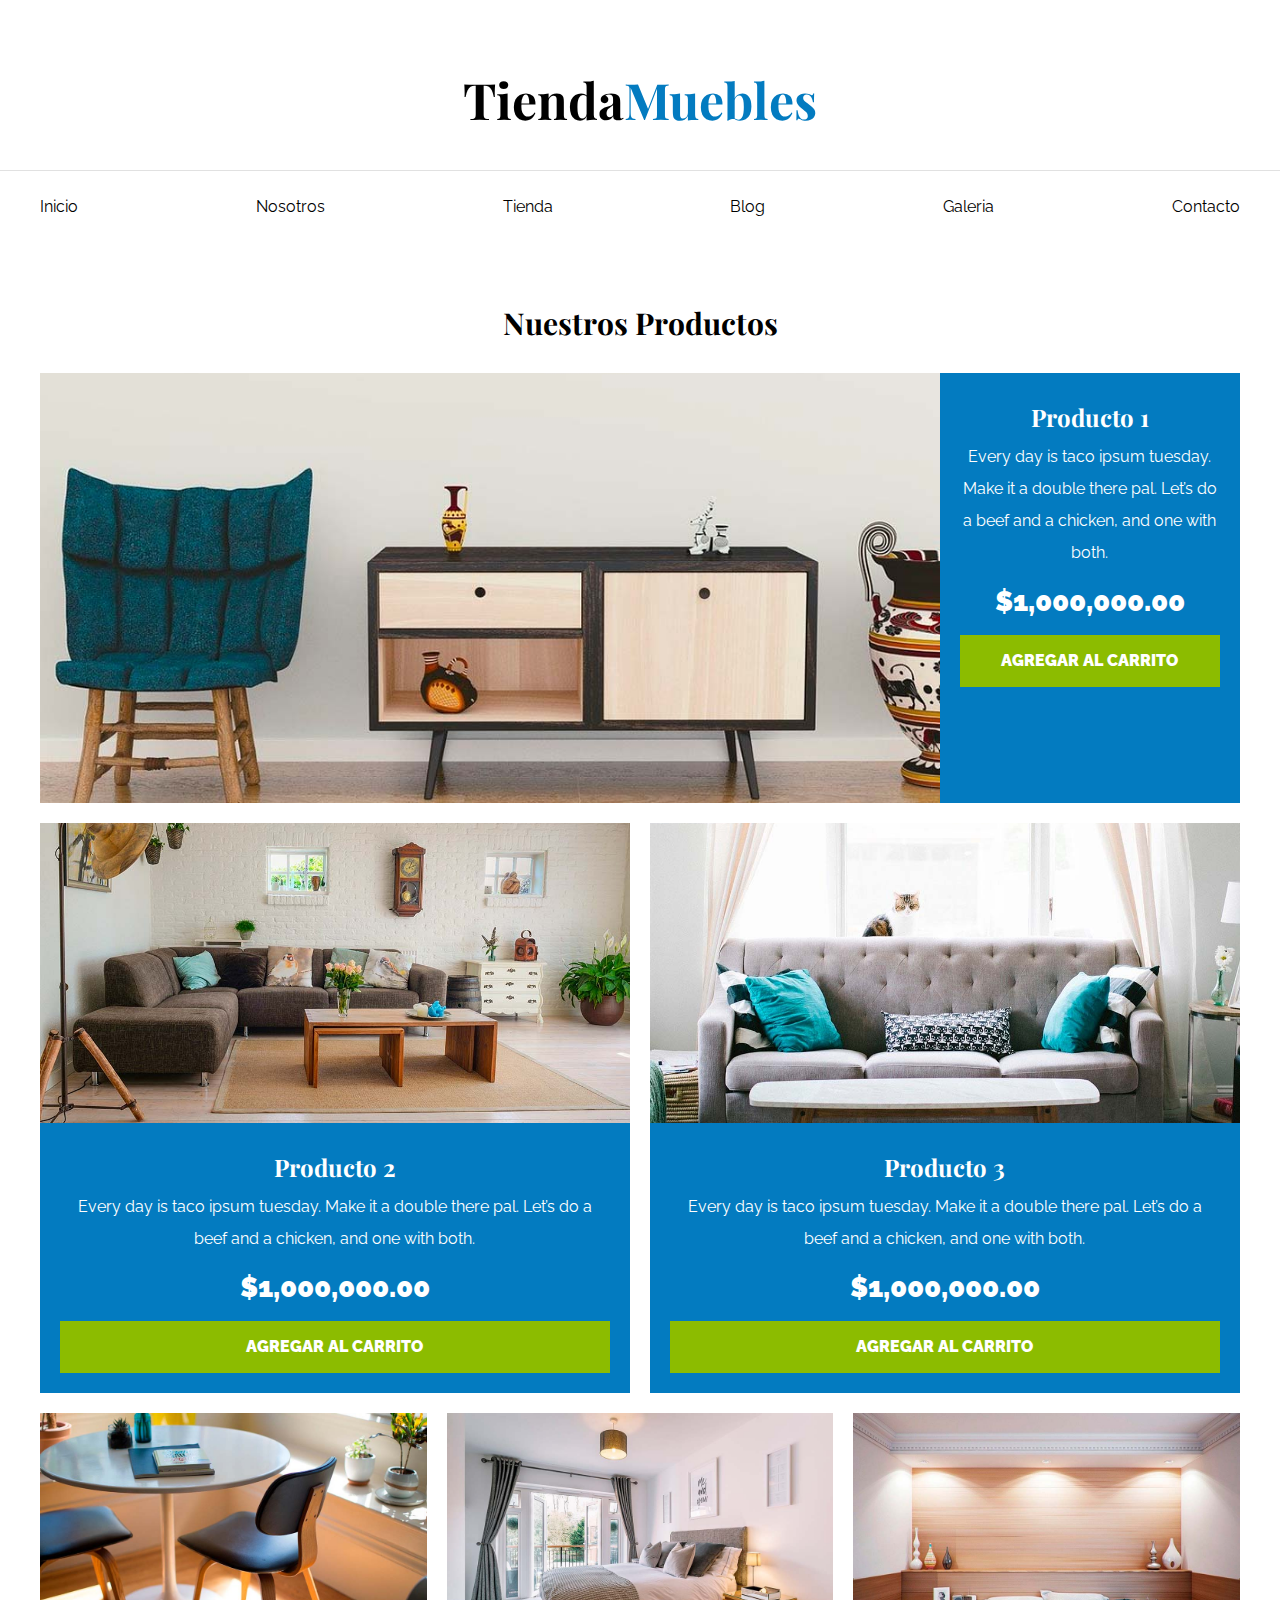
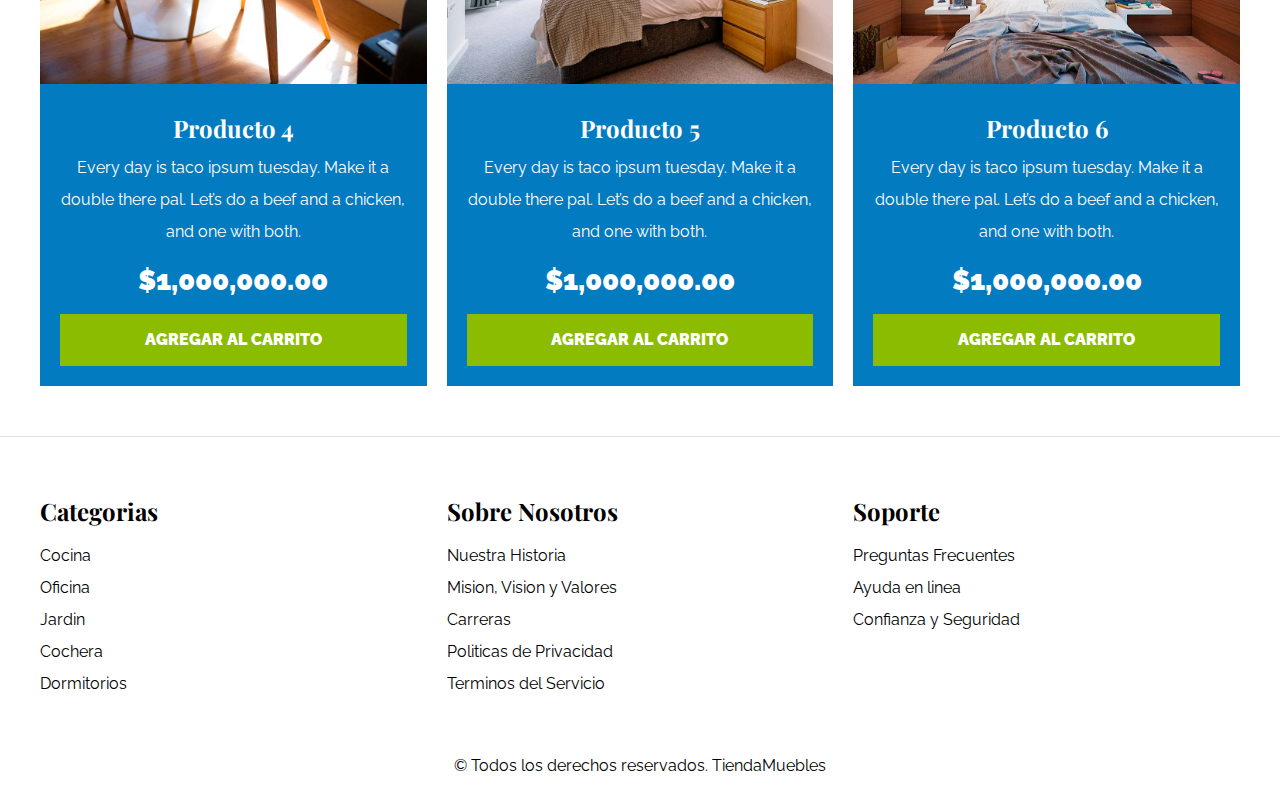
<file: tienda.html>
<!DOCTYPE html>
<html lang="es">
<head>
    <meta charset="UTF-8">
    <meta http-equiv="X-UA-Compatible" content="IE=edge">
    <meta name="viewport" content="width=device-width, initial-scale=1.0">
    <title>ECOMMERCE - Home</title>
    <!-- Normalize -->
    <link rel="stylesheet" href="./css/normalize.css">
    
    <!-- Fuentes -->
    <link rel="preconnect" href="https://fonts.googleapis.com">
    <link rel="preconnect" href="https://fonts.gstatic.com" crossorigin>
    <link href="https://fonts.googleapis.com/css2?family=Playfair+Display:wght@700&family=Raleway:wght@400;700;900&display=swap" rel="stylesheet"> 
    
    <!-- Hoja de Estilo -->
    <link rel="stylesheet" href="./css/styles.css">
</head>
<body>
    <header>
        
        <h1 class="nombre-sitio">Tienda<span>Muebles</span></h1>

    </header>

    <div class="container-navegacion">
        <nav class="nav-principal container">
            <a href="index.html">Inicio</a>
            <a href="nosotros.html">Nosotros</a>
            <a href="tienda.html">Tienda</a>
            <a href="blog.html">Blog</a>
            <a href="galeria.html">Galeria</a>
            <a href="contacto.html">Contacto</a>
        </nav>
    </div>
        
    <main class="contenido-principal container">
        <h2 class="text-center">Nuestros Productos</h2> 
        <div class="listado-productos">
            
            <div class="producto">

                <img src="./images/producto1.jpg" alt="">

                <div class="texto-producto">
                    <h3>Producto 1</h3>
                    <p>Every day is taco ipsum tuesday. Make it a double there pal. Let’s do a beef and a chicken, and one with both.</p>
                    <p class="precio">$1,000,000.00</p>
                    <a class="btn" href="#">Agregar al carrito</a>
                </div> <!--Info Producto-->

            </div> <!--Producto-->
    
            <div class="producto">

                <img src="./images/producto2.jpg" alt="">

                <div class="texto-producto">
                    <h3>Producto 2</h3>
                    <p>Every day is taco ipsum tuesday. Make it a double there pal. Let’s do a beef and a chicken, and one with both.</p>
                    <p class="precio">$1,000,000.00</p>
                    <a class="btn" href="#">Agregar al carrito</a>
                </div> <!--Info Producto-->

            </div> <!--Producto-->

            <div class="producto">

                <img src="./images/producto3.jpg" alt="">

                <div class="texto-producto">
                    <h3>Producto 3</h3>
                    <p>Every day is taco ipsum tuesday. Make it a double there pal. Let’s do a beef and a chicken, and one with both.</p>
                    <p class="precio">$1,000,000.00</p>
                    <a class="btn" href="#">Agregar al carrito</a>
                </div> <!--Info Producto-->

            </div> <!--Producto-->

            <div class="producto">

                <img src="./images/producto4.jpg" alt="">

                <div class="texto-producto">
                    <h3>Producto 4</h3>
                    <p>Every day is taco ipsum tuesday. Make it a double there pal. Let’s do a beef and a chicken, and one with both.</p>
                    <p class="precio">$1,000,000.00</p>
                    <a class="btn" href="#">Agregar al carrito</a>
                </div> <!--Info Producto-->

            </div> <!--Producto-->

            <div class="producto">

                <img src="./images/producto5.jpg" alt="">

                <div class="texto-producto">
                    <h3>Producto 5</h3>
                    <p>Every day is taco ipsum tuesday. Make it a double there pal. Let’s do a beef and a chicken, and one with both.</p>
                    <p class="precio">$1,000,000.00</p>
                    <a class="btn" href="#">Agregar al carrito</a>
                </div> <!--Info Producto-->
            
            </div> <!--Producto-->

            <div class="producto">

                <img src="./images/producto6.jpg" alt="">

                <div class="texto-producto">
                    <h3>Producto 6</h3>
                    <p>Every day is taco ipsum tuesday. Make it a double there pal. Let’s do a beef and a chicken, and one with both.</p>
                    <p class="precio">$1,000,000.00</p>
                    <a class="btn" href="#">Agregar al carrito</a>
                </div> <!--Info Producto-->

            </div> <!--Producto-->
        
        </div> <!--Fin de lista de productos-->
    </main>

    <footer class="site-footer">
        <div class="container grid-footer">
            <div>
                <h3>Categorias</h3>
                <nav class="navegacion-footer">
                    <a href="#">Cocina</a>
                    <a href="#">Oficina</a>
                    <a href="#">Jardin</a>
                    <a href="#">Cochera</a>
                    <a href="#">Dormitorios</a>
                </nav>
            </div>
            
            <div>
                <h3>Sobre Nosotros</h3>
                <nav class="navegacion-footer">
                    <a href="#">Nuestra Historia</a>
                    <a href="#">Mision, Vision y Valores</a>
                    <a href="#">Carreras</a>
                    <a href="#">Politicas de Privacidad</a>
                    <a href="#">Terminos del Servicio</a>
                </nav>
            </div>

            <div>
                <h3>Soporte</h3>
                <nav class="navegacion-footer">
                <a href="#">Preguntas Frecuentes</a>
                <a href="#">Ayuda en linea</a>
                <a href="#">Confianza y Seguridad</a>
                </nav>
            </div>
    
        </div>
        <p class="copyright">&copy Todos los derechos reservados. TiendaMuebles</p>
    </footer>
    
</body>
</html>
</file>
<file: css/styles.css>
html{
    box-sizing: border-box;
    font-size: 62.5%;   /*1REM = 10px*/
}
*, *::before, *::after{
    box-sizing: inherit;
}
body{
    font-family: 'Raleway', sans-serif;
    font-size: 1.6rem;
    line-height: 2;
}
*{
    /* border: 1px solid red; */
}

.btn{
        background-color: #8cbc00;
        display: block;
        color: white;
        text-transform: uppercase;
        font-weight: 900;
        padding: 1rem;
        transition: background-color .3s ease-out;   
        text-align: center;
        border: none;
        width: 100%;
}
.btn:hover{
    cursor: pointer;
    background-color: #769c02;
}
@media (min-width: 768px) { 
    .btn{
        width: auto;
    }
}
/* Globales */
h1, h2, h3{
    font-family: 'Playfair Display', serif;
    margin: 0 0 2rem 0;
}

h1{
    font-size: 4rem;
}

@media (min-width: 768px) { 
    h1{
        font-size: 5rem;
    }
}

h2{
    font-size: 3.2rem;
}

@media (min-width: 768px) { 
    h2{
        font-size: 4rem;
    }
}

h3{
    font-size: 2.4rem;
}

@media (min-width: 768px) { 
    h2{
        font-size: 3rem;
    }
}

a{
    text-decoration: none;
}

.container{
    max-width: 120rem;
    margin-inline: auto;
}

img{
    max-width: 100%;
    display: block;
}

/* Utilidades */
.text-center{
    text-align: center;
}

@media (min-width: 768px) { 
    .max-width-30{
        max-width: 30rem;
    }
}


/* Header y Navegacion */
.nombre-sitio{
    margin-top: 5rem;
    text-align: center;
}

.nombre-sitio span{
    color: #037bc0;
}

.container-navegacion{
    border-top: 1px solid #e1e1e1;
}

.nav-principal{
    display: flex;
    padding: 2rem 0px;
    flex-direction: column;
    align-items: center;
}
.nav-principal a{
    color: black;
}

@media (min-width: 768px) { 
    .nav-principal{
        justify-content: space-between;
        flex-direction: row;
    }
}

.hero{
    background-image: url(../images/principal.jpg);
    height: 25rem;
    background-repeat: no-repeat;
    background-size: cover;
    background-position: center center;
}

@media (min-width: 768px) { 
    .hero{
        height: 55rem;
    }
}

/* Categorias */
.categorias{
    text-align: center;
    padding: 5rem 0;
}

.categoria img{
    width: 100%;
}

.categoria a{
    display: block;
    text-align: center;
    padding: 2rem;
    font-size:2rem;
}
.categoria a:hover{
    background-color: #037bc0;
    color: white;
    border-bottom-right-radius: 1rem;
}

.categoria{
    margin-bottom: 2rem;
}

@media (min-width: 768px) { 
    .categoria{
        margin-bottom: 0;
    }
}

@media (min-width: 768px) { 
    .listado-categorias{
        display: grid;
        grid-template-columns:repeat(3,1fr);
        gap: 2rem;
    }
}

/* Nosotros */

.sobre-nosotros{
    background-image: linear-gradient(to bottom, transparent 50%,#037bc0 50%, #037bc0 100%), url(../images/nosotros.jpg);
    background-position: center, top left;
    background-repeat: no-repeat;
    background-size: 100%, 70rem;
}

@media (min-width: 768px) { 
    .sobre-nosotros{
        background-image: linear-gradient(to right, transparent 50%,#037bc0 50%, #037bc0 100%), url(../images/nosotros.jpg);
        background-position: left center;
        padding: 10rem 0;
        background-size: 100%, 160rem;
    }
}
/* .sobre-nosotros-grid{
    display: grid;
    grid-template-columns: repeat(2,1fr);
    column-gap: 8rem;
}
.texto-nosotros{
    grid-column: 2 / 3;

} */
.sobre-nosotros-grid{
    display: grid;
    grid-template-rows: repeat(2,1fr);
}

@media (min-width: 768px) { 
    .sobre-nosotros-grid{
        grid-template-columns: repeat(2, 1fr);
        grid-template-rows: unset;
        column-gap: 10rem;
    }
}

.texto-nosotros{
    grid-row: 2/3;
    color: white;
    padding: 5rem;
}

@media (min-width: 768px) { 
    .texto-nosotros{
        grid-column: 2/3;
    }
}

/* Listado de Productos */
.contenido-principal{
    padding-top: 5rem;
}

@media (min-width: 768px) { 
    .listado-productos{
        display: grid;
        grid-template-columns: repeat(6,1fr);
        /* column-gap: 2rem;
        row-gap: 2rem; */
        gap: 2rem;
    }
    .producto:nth-child(1){
        grid-column: 1 / 7;
        /* grid-column-start:1 ;
        grid-column-end:7 ; */
        display: grid;
        grid-template-columns: 3fr 1fr;
    }
    .producto:nth-child(1) img{
        height: 43rem;
        width: 100%;
        object-fit: cover;
    }
    
    .producto:nth-child(2){
        grid-column: 1 / 4;
    }
    
    .producto:nth-child(2) img{
        height: 30rem;
        width: 100%;
        object-fit: cover;
    }
    
    .producto:nth-child(3){
        grid-column: 4 / 7;
    }
    
    .producto:nth-child(3) img{
        height: 30rem;
        width: 100%;
        object-fit: cover;
    }
    
    .producto:nth-child(4){
        grid-column: 1/3;
    }
    .producto:nth-child(5){
        grid-column: 3/5;
    }
    .producto:nth-child(6){
        grid-column: 5/7;
    }
}



.producto{
    background-color: #037bc0;
    margin-bottom: 2rem;
}

@media (min-width: 768px) { 
    .producto{
        margin-bottom:0;
    }
}

.producto:last-of-type{
    margin-bottom: 0;
}

.texto-producto{
    text-align: center;
    color: white;
    padding: 2rem;
}
.texto-producto h3{
    margin: 0;
}
.texto-producto p{
    margin: 0 0 .5rem 0;
}
.texto-producto .precio{
    font-size: 2.8rem;
    font-weight: 900;
}

/* Pie de pagina */
.site-footer{
    margin-top: 5rem;
    border-top: 1px solid #e1e1e1;
    padding-top: 5rem;
}
.grid-footer h3{
    margin-bottom: .5rem;
    text-align: center;
}

 @media (min-width: 768px) { 
    .grid-footer{
        display: grid;
        grid-template-columns: repeat(3, 1fr);
        gap: 2rem;
    }
    .grid-footer h3{
        text-align: left;
    }
}

.grid-footer > div{
    margin-bottom: 2rem;
}

@media (min-width: 768px) { 
    .grid-footer > div{
        margin-bottom: 0;
    }
}

.navegacion-footer{
    display: flex;
    flex-direction: column;
}
.navegacion-footer a{
    color: black;
    text-align: center;
}
@media (min-width: 768px) { 
    .navegacion-footer a{
        text-align: left;
    }
}
.copyright{
    margin-top: 5rem;
    text-align: center;
}
/* .grid-footer{
    display: flex;
    gap: 2rem;
}
.grid-footer div{
    flex: 1;
} */

/* Nosotros */
.contenido-nosotros{
    display: grid;
    grid-template-columns: 1fr 2fr;
    grid-template-columns: repeat(auto-fit, minmax(25rem, 1fr));
    column-gap: 4rem;
}

.informacion-nosotros{
    display: flex;
    flex-direction: column;
    justify-content: center;
    padding: 5rem;
}
@media (min-width: 768px) { 
    .informacion-nosotros{
        padding: 0;
    }
}

/* Blog */
@media (min-width: 768px) { 
    .container-blog{
        display: grid;
        grid-template-columns: 2fr 1fr;
        column-gap: 4rem;
    }
}

.entrada{
    border-bottom: 2px solid #e1e1e1e1;
    margin-bottom: 2rem;
    padding-bottom: 4rem;
}

.entrada h2{
    text-align: center;
}

@media (min-width: 768px) { 
    .entrada h2{
        text-align: left;
    }
}

.contenido-blog{
    padding:2rem;
}

.entrada:last-child{
    border-bottom: none;
}

@media (min-width: 768px) { 
    .entrada-meta{
        display: flex;
        justify-content: space-between;
    }
}

.entrada-meta p{
    font-weight: bold;
}
.entrada-meta span{
    color: #037bc0;
}


.contenido-entrada-blog{
    max-width: 60rem;
    /* text-align: justify; */
    margin: auto;
}

/* Galeria */
.galeria{
    list-style: none;
    padding:0;
    margin: 0;
    display: grid;
    gap: 2rem;
    grid-template-columns: repeat(2,1fr);
}

@media (min-width: 768px) { 
    .galeria{
        grid-template-columns: repeat(3, 1fr);
    }
}
.galeria img{
    width: 40rem;
    height: 40rem;
    object-fit: cover;
}

/* Formulario */
.formulario{
    max-width: 60rem;
    margin: 0 auto;
}
.formulario fieldset{
    border: 1px solid black;
    margin: 0 0 2rem;
}
.formulario legend{
    background-color: #005485;
    width: 100%;
    text-align: center;
    color: white;
    text-transform: uppercase;
    font-weight: 900;
    padding: 1rem;
    margin-bottom: 4rem;
}
.campo{
    display: flex;
    margin-bottom: 2rem;
}

.campo label{
    flex-basis: 10rem;
}
.campo input:not([type="radio"]),textarea, select {
    flex: 1;
    border: 1px solid #e1e1e1;
    padding: 1rem;
}
</file>
